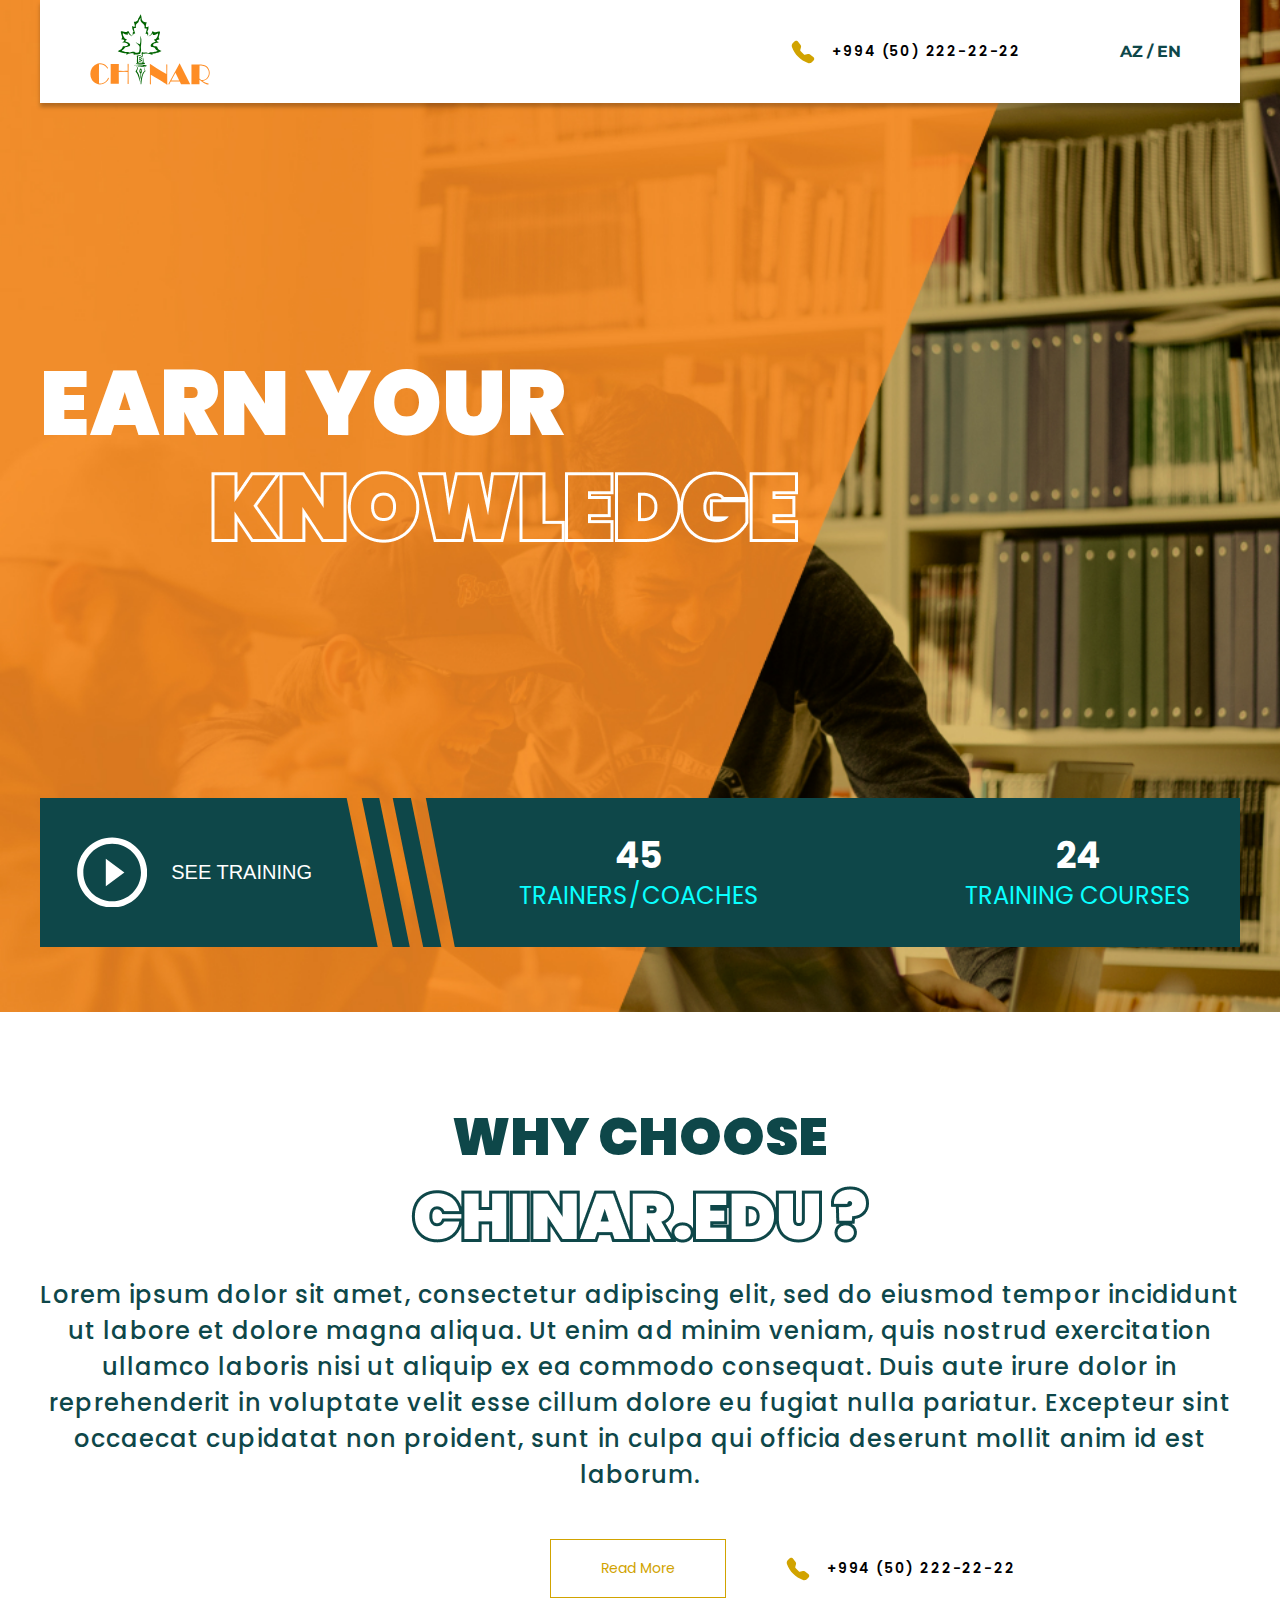
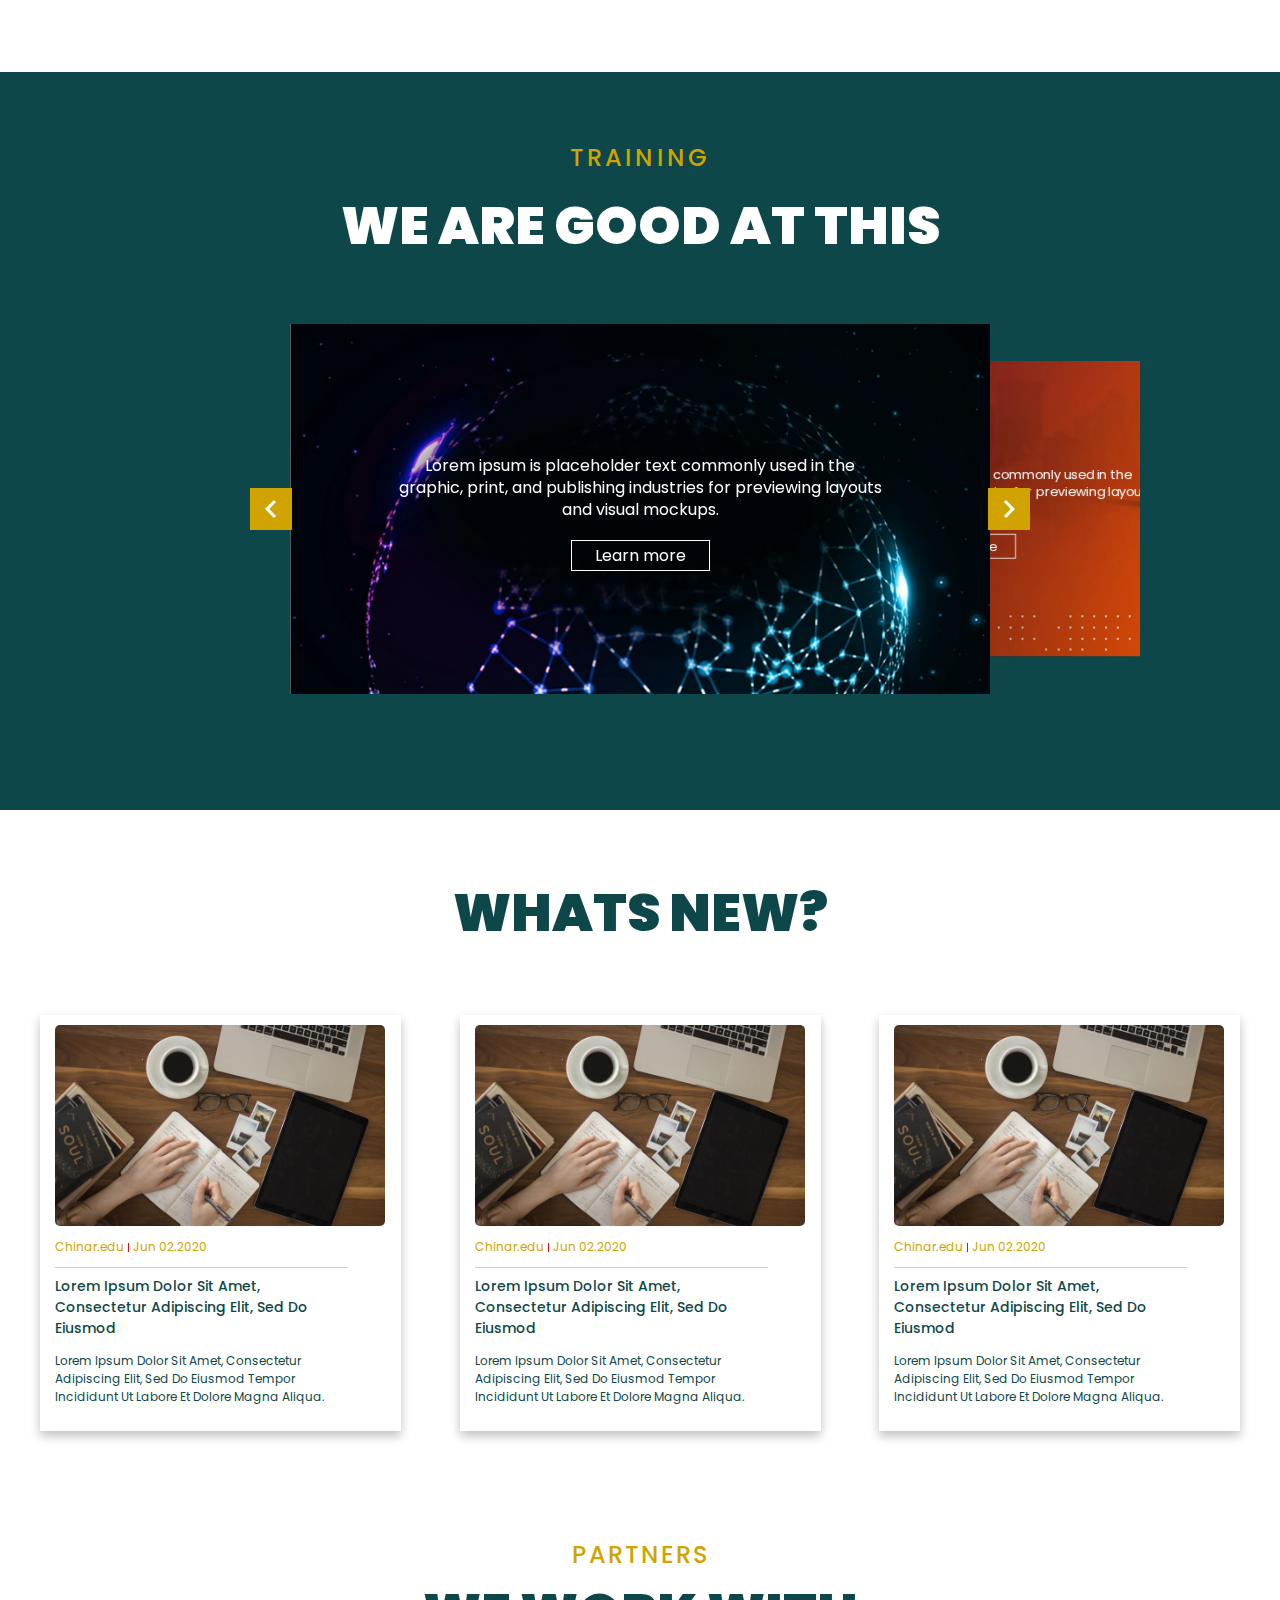
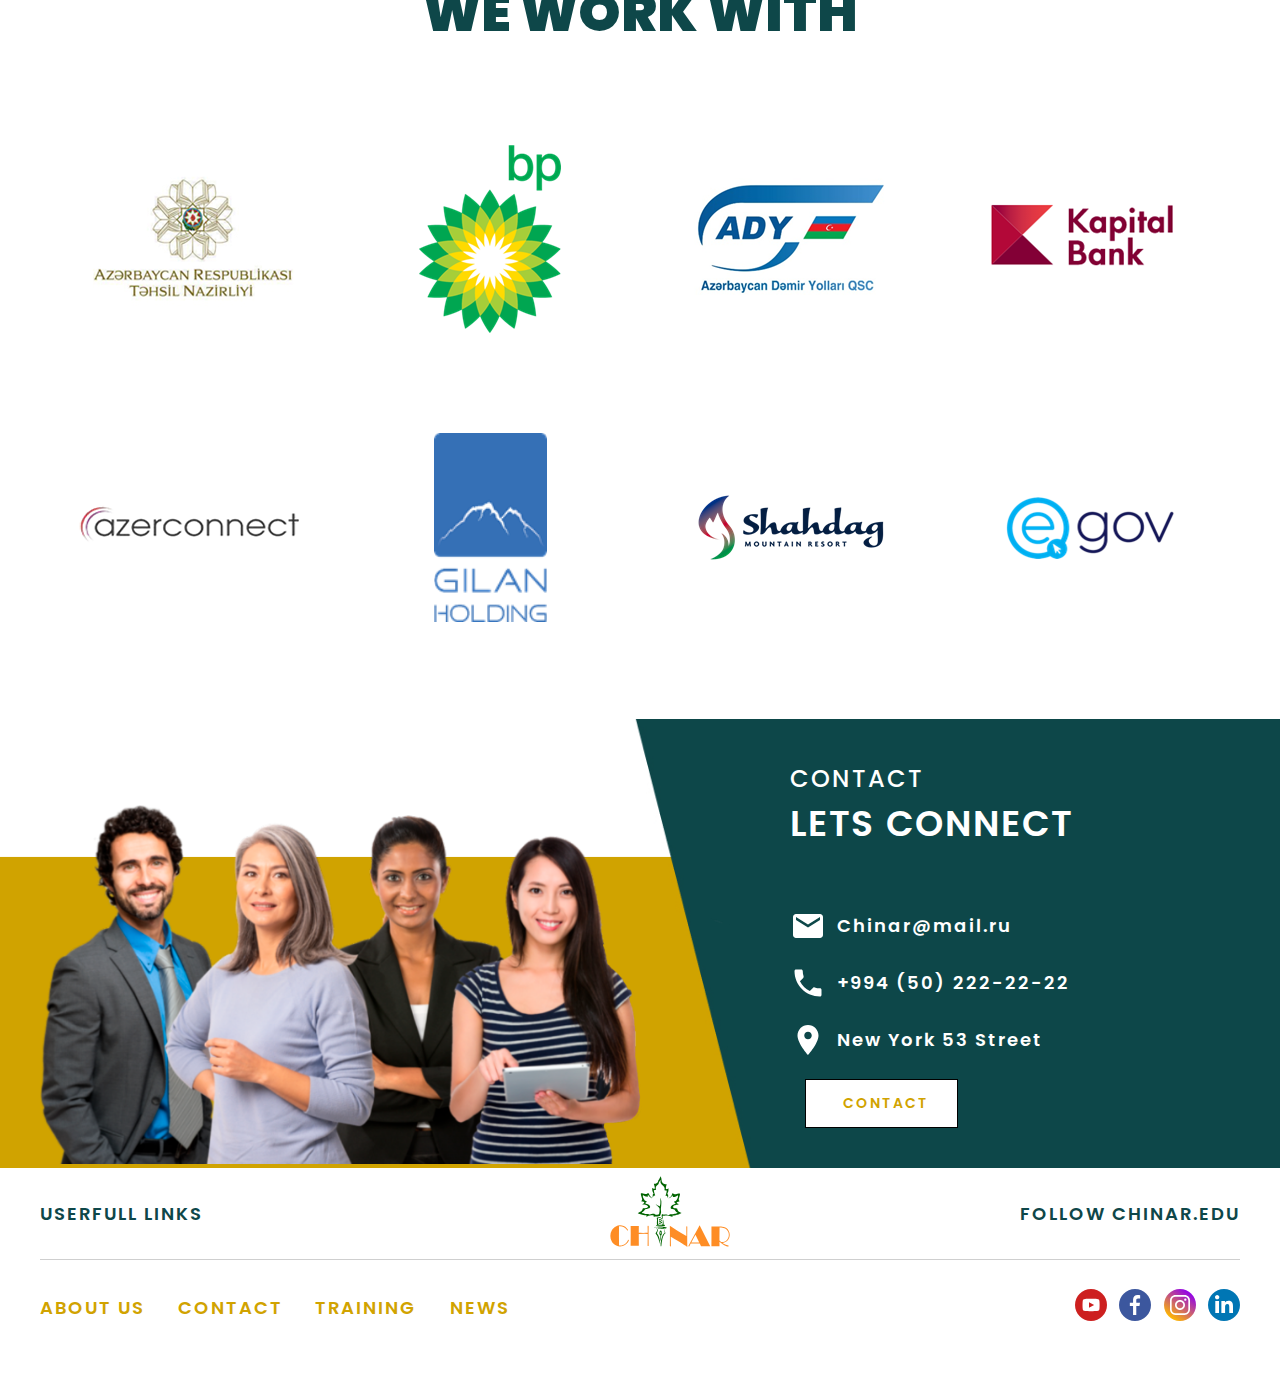
<file: index.html>
<!DOCTYPE html>
<html lang="en">

<head>
  <meta charset="UTF-8">
  <meta name="viewport" content="width=device-width, initial-scale=1.0">
  <link rel="shortcut icon" href="favicon.ico" type="image/x-icon">
  <link rel="icon" href="favicon.ico" type="image/x-icon">
  <link
    href="https://fonts.googleapis.com/css2?family=Montserrat:wght@500;700&family=Poppins:wght@400;500;600;900&display=swap"
    rel="stylesheet">
  <link rel="stylesheet" href="css/swiper-bundle.min.css">
  <link rel="stylesheet" href="css/style.css">
  <title>CHINAR EDU</title>
</head>

<body>
  <header class="navbar">
    <div class="container">
      <div class="navbar__wrapper navbar__wrapper--pd-all">

        <div class="logo">
          <a href="index.html" class="logo__img-wrap">
            <img src="img/header/logo.svg" alt="Logo: Chinar Edu" class="navbar__logo-img">
          </a>
        </div>
        <!-- /.logo -->

        <div class="navbar__contact">
            <img src="img/about/tel-icon.svg" alt="Icon: Telephone" class="navbar__icon">
            <a href="tel: +994 (50) 222-22-22" class="navbar__number">+994 (50) 222-22-22</a>
        </div>
          <!-- /.navbar__contact -->

        <div class="lang-panel navbar__lang-panel">
          <a href="#" class="lang-panel__link lang-panel__link--az">Az</a>
          <a href="#" class="lang-panel__link lang-panel__link--en">En</a>
        </div>
        <!-- /.lang-panel -->

        <button class="menu-button navbar__menu-button">
          <span class="menu-button__line"></span>
          <span class="menu-button__line"></span>
          <span class="menu-button__line"></span>
        </button>
        <!-- /.menu-button navbar__menu-button -->

        <div class="mobile-menu navbar__mobile-menu">
          <button class="mobile-menu__close">
            <img src="img/header/close-icon.svg" alt="Icon: Close" class="mobile-menu__icon">
          </button>
          <div class="mobile-lang navbar__mobile-lang">
            <a href="#" class="mobile-lang__link mobile-lang__link--az">Az</a>
            <a href="#" class="mobile-lang__link mobile-lang__link--en">En</a>
          </div>
          <!-- /.mobile-lang -->

          <div class="mobile-menu__wrap">
            <ul class="mobile-menu__list">
              <li class="mobile-menu__item">
                <a href="aboutpage.html" class="mobile-menu__link">About Us</a>
              </li>
              <li class="mobile-menu__item">
                <a href="#" class="mobile-menu__link">Contact</a>
              </li>
              <li class="mobile-menu__item">
                <a href="#" class="mobile-menu__link">Training</a>
              </li>
              <li class="mobile-menu__item">
                <a href="#" class="mobile-menu__link">News</a>
              </li>
            </ul>
          </div>
          <!-- /.mobile-menu__wrap -->
        </div>
        <!-- /.modile-menu navbar__mobile-menu -->

      </div>
      <!-- /.navbar__wrapper -->
    </div>
    <!-- /.container -->

  </header>
  <!-- /.navbar -->

  <main class="main">
    <div class="container">
      <div class="main__wrapper">
        <div class="main__head main__head--mb-2">
          <h1 class="main__title">Earn your</h1>
          <div class="main__text-wrap">
            <img src="img/main/main-text.png" alt="Text: Knowledge" class="main__text-img">
          </div>
        </div>
        <!-- /.main__head -->
      </div>
      <!-- /.main__wrapper -->
    </div>
    <!-- /.container -->


    <div class="video main__video">
      <div class="video__button-wrapper">
        <a href="#" class="video__button">
          <img src="img/main/play-icon.svg" alt="" class="video__button-icon">
        </a>
        <span class="video__text">See Training</span>
      </div>

      <div class="trainers video__trainers">
        <span class="trainers__quantity">45</span>
        <div class="trainers__wrap">
          <span class="trainers__trainer">Trainers</span>
          <span class="trainers__coach">Coaches</span>
        </div>
      </div>

      <div class="courses video__courses">
        <span class="courses__quantity">24</span>
        <span class="courses__course">Training Courses</span>
      </div>

      <div class="video__wrap">
        <a href="#" class="video__close-button">
          <img src="img/main/close-icon.svg" alt="Icon: Close" class="video__close-icon">
        </a>
        <iframe width="100%" height="100%" src="https://www.youtube.com/embed/nAAkkexZ9xA" frameborder="0"
          allow="accelerometer; autoplay; encrypted-media; gyroscope; picture-in-picture" allowfullscreen></iframe>
      </div>
    </div>
    <!-- /.video main__video -->
  </main>
  <!-- /.main -->

  <section class="about">
    <div class="container">
      <div class="about__wrapper">
        <h2 class="about__title">WHY CHOOSE</h2>
        <div class="about__img-wrap">
          <img src="img/about/about-text.png" alt="Text: CHINAR-EDU" class="about__img">
        </div>
        <p class="about__text">
          Lorem ipsum dolor sit amet, consectetur adipiscing elit, sed do eiusmod tempor incididunt ut labore et dolore
          magna
          aliqua. Ut enim ad minim veniam, quis nostrud exercitation ullamco laboris nisi ut aliquip ex ea commodo
          consequat. Duis
          aute irure dolor in reprehenderit in voluptate velit esse cillum dolore eu fugiat nulla pariatur. Excepteur
          sint
          occaecat cupidatat non proident, sunt in culpa qui officia deserunt mollit anim id est laborum.
        </p>

        <div class="about__bottom">
          <a href="#" class="about__button">Read More</a>
          <div class="about__contact">
            <img src="img/about/tel-icon.svg" alt="Icon: Telephone" class="about__icon">
            <a href="tel: +994 (50) 222-22-22" class="about__number">+994 (50) 222-22-22</a>
          </div>
          <!-- /.about__contact -->
        </div>
      </div>
      <!-- /.about__wrapper -->
    </div>
    <!-- /.conatiner -->
  </section>
  <!-- /.about -->

  <section class="training">
    <div class="training-slider">

      <span class="training__uptitle">Training</span>
      <h2 class="training__title">We Are Good At This</h2>

      <div class="swiper-container training-slider__container">

        <div class="swiper-wrapper">
          <!-- Slides -->
          <div class="swiper-slide">

            <div class="training-slider__item">
              <img src="img/training/image-1.jpg" alt="Image: Training" class="training-slider__image">
              <div class="training-slider__item-wrap">
                <p class="training-slider__text">
                  Lorem ipsum is placeholder text commonly used in the graphic, print, and publishing industries for
                  previewing layouts
                  and visual mockups.
                </p>
                <a href="ticketspage.html" class="training-slider__item-button">Learn more</a>
              </div>
            </div>
            <!-- /.training-slider__item -->

          </div>
          <!-- /.swiper-slide -->

          <div class="swiper-slide">

            <div class="training-slider__item">
              <img src="img/training/image-2.jpg" alt="Image: Training" class="training-slider__image">
              <div class="training-slider__item-wrap">
                <p class="training-slider__text">
                  Lorem ipsum is placeholder text commonly used in the graphic, print, and publishing industries for
                  previewing layouts
                  and visual mockups.
                </p>
                <a href="ticketspage.html" class="training-slider__item-button">Learn more</a>
              </div>
            </div>
            <!-- /.training-slider__item -->

          </div>
          <!-- /.swiper-slide -->

          <div class="swiper-slide">

            <div class="training-slider__item">
              <img src="img/training/image-3.jpg" alt="Image: Training" class="training-slider__image">
              <div class="training-slider__item-wrap">
                <p class="training-slider__text">
                  Lorem ipsum is placeholder text commonly used in the graphic, print, and publishing industries for
                  previewing layouts
                  and visual mockups.
                </p>
                <a href="ticketspage.html" class="training-slider__item-button">Learn more</a>
              </div>
            </div>
            <!-- /.training-slider__item -->

          </div>
          <!-- /.swiper-slide -->

        </div>
        <!-- /.swiper-wrapper training__slider-wrapper -->

        <!-- If we need pagination -->
        <div class="swiper-pagination"></div>

        <!-- If we need navigation buttons -->
        <button class="training-slider__button training-slider__button--prev"></button>
        <button class="training-slider__button training-slider__button--next"></button>

      </div>
      <!-- /.swiper-container training-slider__container -->

    </div>
    <!-- /.training-slider -->
  </section>
  <!-- /.training -->

  <section class="update">
    <div class="update__wrapper">
      <h2 class="update__title">Whats New?</h2>
      <div class="cards update__cards">

        <div class="cards__item">
          <div class="cards__image-wrap">
            <img src="img/update/image-1.png" alt="Image: Update Image" class="cards__image">
          </div>
          <div class="cards__offer">
            <span class="cards__name">Chinar.edu</span>
            <span class="cards__line"></span>
            <span class="cards__date">Jun 02.2020</span>
          </div>

          <div class="cards__text-wrap">
            <h3 class="cards__title">
              Lorem ipsum dolor sit amet, consectetur adipiscing elit, sed do eiusmod
            </h3>
            <p class="cards__text">
              Lorem ipsum dolor sit amet, consectetur adipiscing elit, sed do eiusmod tempor incididunt ut labore et
              dolore magna
              aliqua.
            </p>
          </div>
        </div>
        <!-- /.cards__item -->


        <div class="cards__item">
          <div class="cards__image-wrap">
            <img src="img/update/image-1.png" alt="Image: Update Image" class="cards__image">
          </div>
          <div class="cards__offer">
            <span class="cards__name">Chinar.edu</span>
            <span class="cards__line"></span>
            <span class="cards__date">Jun 02.2020</span>
          </div>

          <div class="cards__text-wrap">
            <h3 class="cards__title">
              Lorem ipsum dolor sit amet, consectetur adipiscing elit, sed do eiusmod
            </h3>
            <p class="cards__text">
              Lorem ipsum dolor sit amet, consectetur adipiscing elit, sed do eiusmod tempor incididunt ut labore et
              dolore magna
              aliqua.
            </p>
          </div>
        </div>
        <!-- /.cards__item -->

        <div class="cards__item">
          <div class="cards__image-wrap">
            <img src="img/update/image-1.png" alt="Image: Update Image" class="cards__image">
          </div>
          <div class="cards__offer">
            <span class="cards__name">Chinar.edu</span>
            <span class="cards__line"></span>
            <span class="cards__date">Jun 02.2020</span>
          </div>

          <div class="cards__text-wrap">
            <h3 class="cards__title">
              Lorem ipsum dolor sit amet, consectetur adipiscing elit, sed do eiusmod
            </h3>
            <p class="cards__text">
              Lorem ipsum dolor sit amet, consectetur adipiscing elit, sed do eiusmod tempor incididunt ut labore et
              dolore magna
              aliqua.
            </p>
          </div>
        </div>
        <!-- /.cards__item -->

      </div>
      <!-- /.cards update__cards -->
    </div>
    <!-- /.update__wrapper -->
  </section>
  <!-- /.update -->

  <section class="partners">
    <div class="partners__wrapper">
      <span class="partners__uptitle">Partners</span>
      <h2 class="partners__title">We Work With</h2>

      <div class="partners-items">
        <div class="partners-items__wrap">
          <img src="img/partners/partner-1.svg" alt="" class="partners-items__image">
        </div>

        <div class="partners-items__wrap">
          <img src="img/partners/partner-2.svg" alt="" class="partners-items__image">
        </div>

        <div class="partners-items__wrap">
          <img src="img/partners/partner-3.svg" alt="" class="partners-items__image">
        </div>

        <div class="partners-items__wrap">
          <img src="img/partners/partner-4.svg" alt="" class="partners-items__image">
        </div>

        <div class="partners-items__wrap">
          <img src="img/partners/partner-5.svg" alt="" class="partners-items__image">
        </div>

        <div class="partners-items__wrap">
          <img src="img/partners/partner-6.svg" alt="" class="partners-items__image">
        </div>

        <div class="partners-items__wrap">
          <img src="img/partners/partner-7.svg" alt="" class="partners-items__image">
        </div>

        <div class="partners-items__wrap">
          <img src="img/partners/partner-8.svg" alt="" class="partners-items__image">
        </div>

      </div>
      <!-- /.partners-item -->
    </div>
    <!-- /.partners__wrapper -->
  </section>
  <!-- /.partners -->

  <section class="contacts">
    <div class="contacts__wrapper">
      <div class="contacts__image-wrap">
        <img src="img/contacts/bg-image.png" alt="Image: Workers" class="contacts__image">
      </div>

      <div class="contacts__head contacts__head--pb-4">
        <div class="contacts__head-top">
          <span class="contacts__uptitle">Contact</span>
          <h2 class="contacts__title">Lets Connect</h2>
        </div>

        <div class="contacts__info">

          <div class="contacts__item">
            <div class="contacts__icon-wrap">
              <img src="img/contacts/email-icon.svg" alt="Icon: Email" class="contacts__icon">
            </div>
            <a href="mailto: chinar@mail.ru" class="contacts__email">Chinar@mail.ru</a>
          </div>
          <!-- /.contacts__item -->

          <div class="contacts__item">
            <div class="contacts__icon-wrap">
              <img src="img/contacts/phone-icon.svg" alt="Icon: Phone" class="contacts__icon">
            </div>
            <a href="tel: +994 (50) 222-22-22" class="contacts__phone">+994 (50) 222-22-22</a>
          </div>
          <!-- /.contacts__item -->

          <div class="contacts__item">
            <div class="contacts__icon-wrap">
              <img src="img/contacts/location-icon.svg" alt="Icon: Location" class="contacts__icon">
            </div>
            <span class="contacts__location">New York 53 Street</span>
          </div>
          <!-- /.contacts__item -->
          <a href="#" class="contacts__button">Contact</a>
        </div>
        <!-- /.contacts__info -->

      </div>
      <!-- /.contacts__head -->
    </div>
    <!-- /.contacts__wrapper -->
  </section>
  <!-- /.contacts -->

  <footer class="footer">
    <div class="footer__wrapper">
      <div class="footer__head">
        <a href="#" class="footer__userfull">Userfull Links</a>

        <div class="footer-logo">
          <a href="index.html" class="footer-logo__img-wrap">
            <img src="img/header/logo.svg" alt="Logo: Chinar Edu" class="footer-logo__img">
          </a>
        </div>
        <!-- /.footer__logo -->
        <a href="#" class="footer__follow">Follow chinar.edu</a>
      </div>
      <!-- /.footer__head -->

      <div class="footer__bottom">

        <div class="footer-menu footer__menu">
          <ul class="footer-menu__list">
            <li class="footer-menu__item">
              <a href="aboutpage.html" class="footer-menu__link">About Us</a>
            </li>
            <li class="footer-menu__item">
              <a href="#" class="footer-menu__link">Contact</a>
            </li>
            <li class="footer-menu__item">
              <a href="#" class="footer-menu__link">Training</a>
            </li>
            <li class="footer-menu__item">
              <a href="#" class="footer-menu__link">News</a>
            </li>
          </ul>
        </div>
        <!-- /.footer-menu -->

        <div class="footer-social footer__social">
          <a href="#" class="footer-social__link">
            <img src="img/header/yt-icon.svg" alt="Icon: Youtube" class="footer-social__icon">
          </a>
          <a href="#" class="footer-social__link">
            <img src="img/header/fb-icon.svg" alt="Icon: Facebook" class="footer-social__icon">
          </a>
          <a href="#" class="footer-social__link">
            <img src="img/header/ins-icon.svg" alt="Icon: Instagram" class="footer-social__icon">
          </a>
          <a href="#" class="footer-social__link">
            <img src="img/header/in-icon.svg" alt="Icon: Linkedin" class="footer-social__icon">
          </a>
        </div>
      </div>
      <!-- /.footer-social footer__social -->
    </div>
    <!-- /.footer__bottom -->
    </div>
    <!-- /.footer__wrapper -->
  </footer>
  <!-- /.footer -->

  <script src="js/jquery-3.5.1.min.js"></script>
  <script src="js/swiper-bundle.min.js"></script>
  <script src="js/script.js"></script>
</body>

</html>
</file>
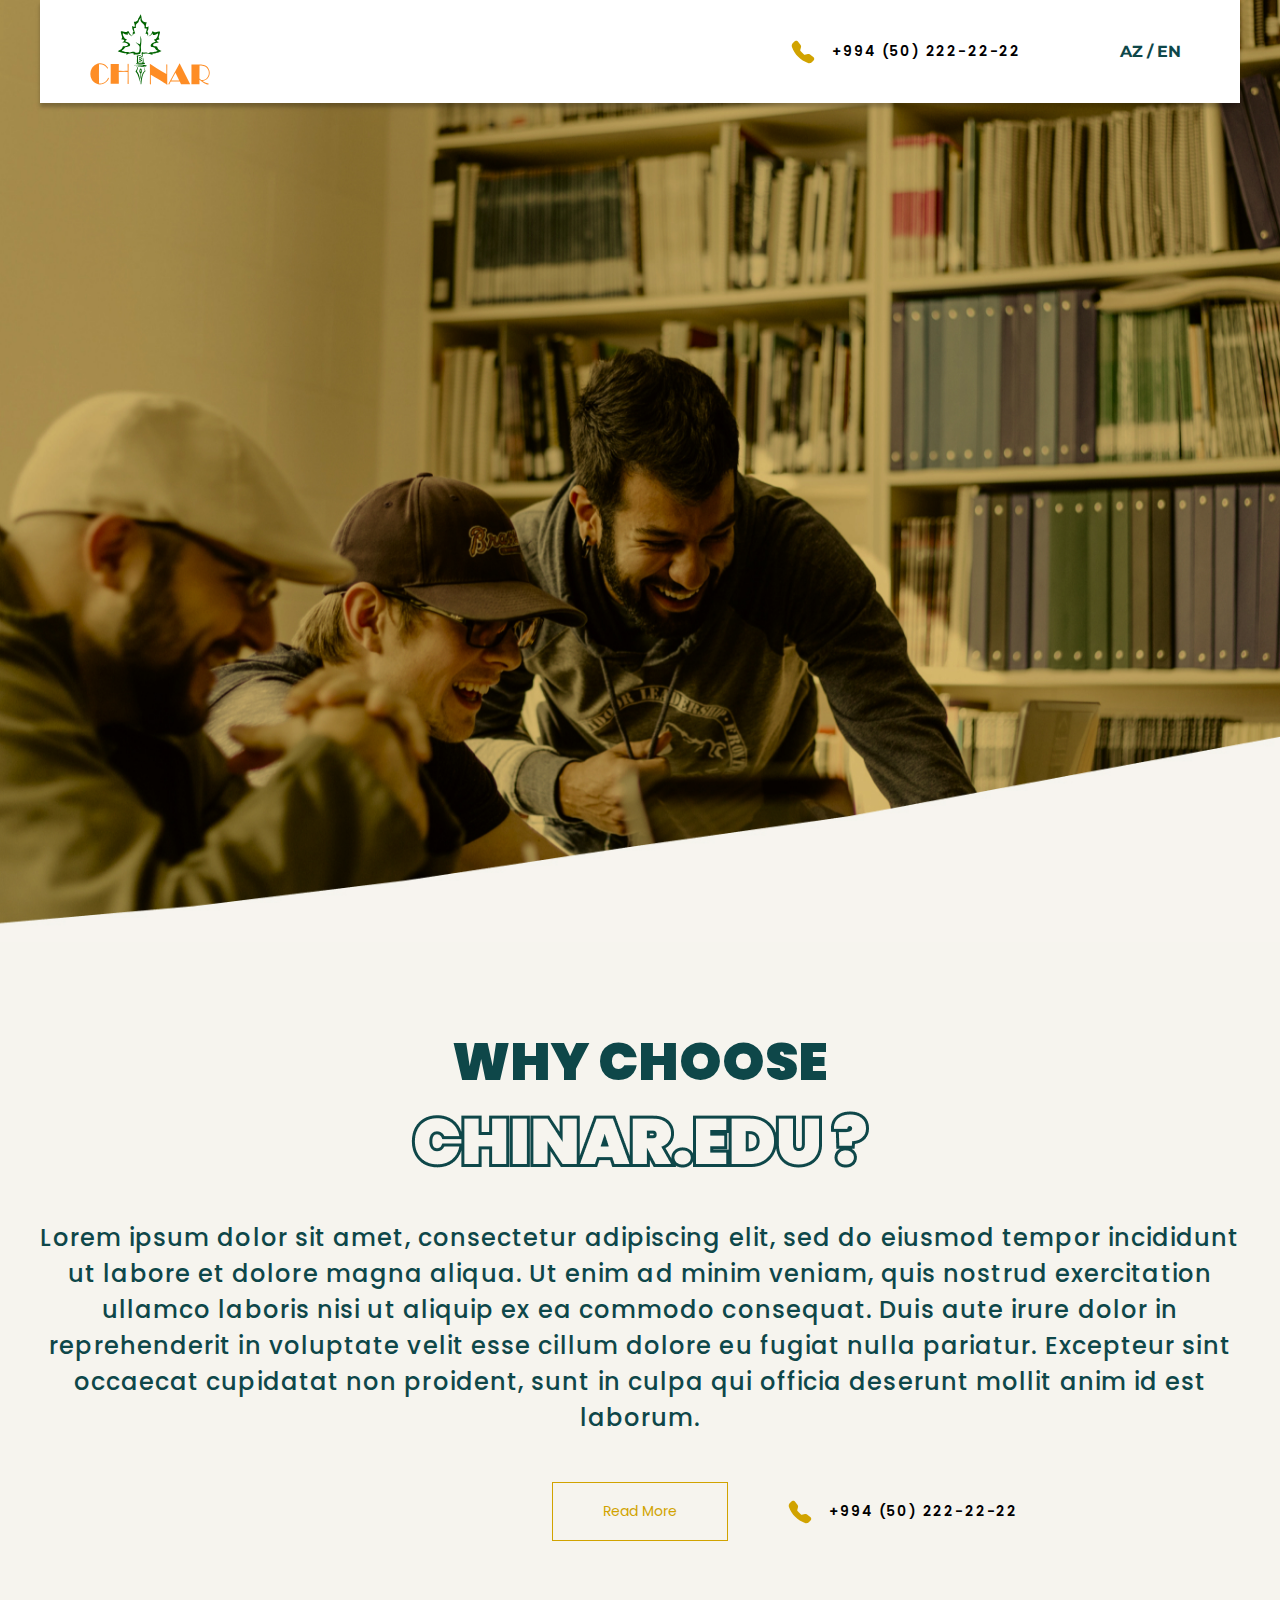
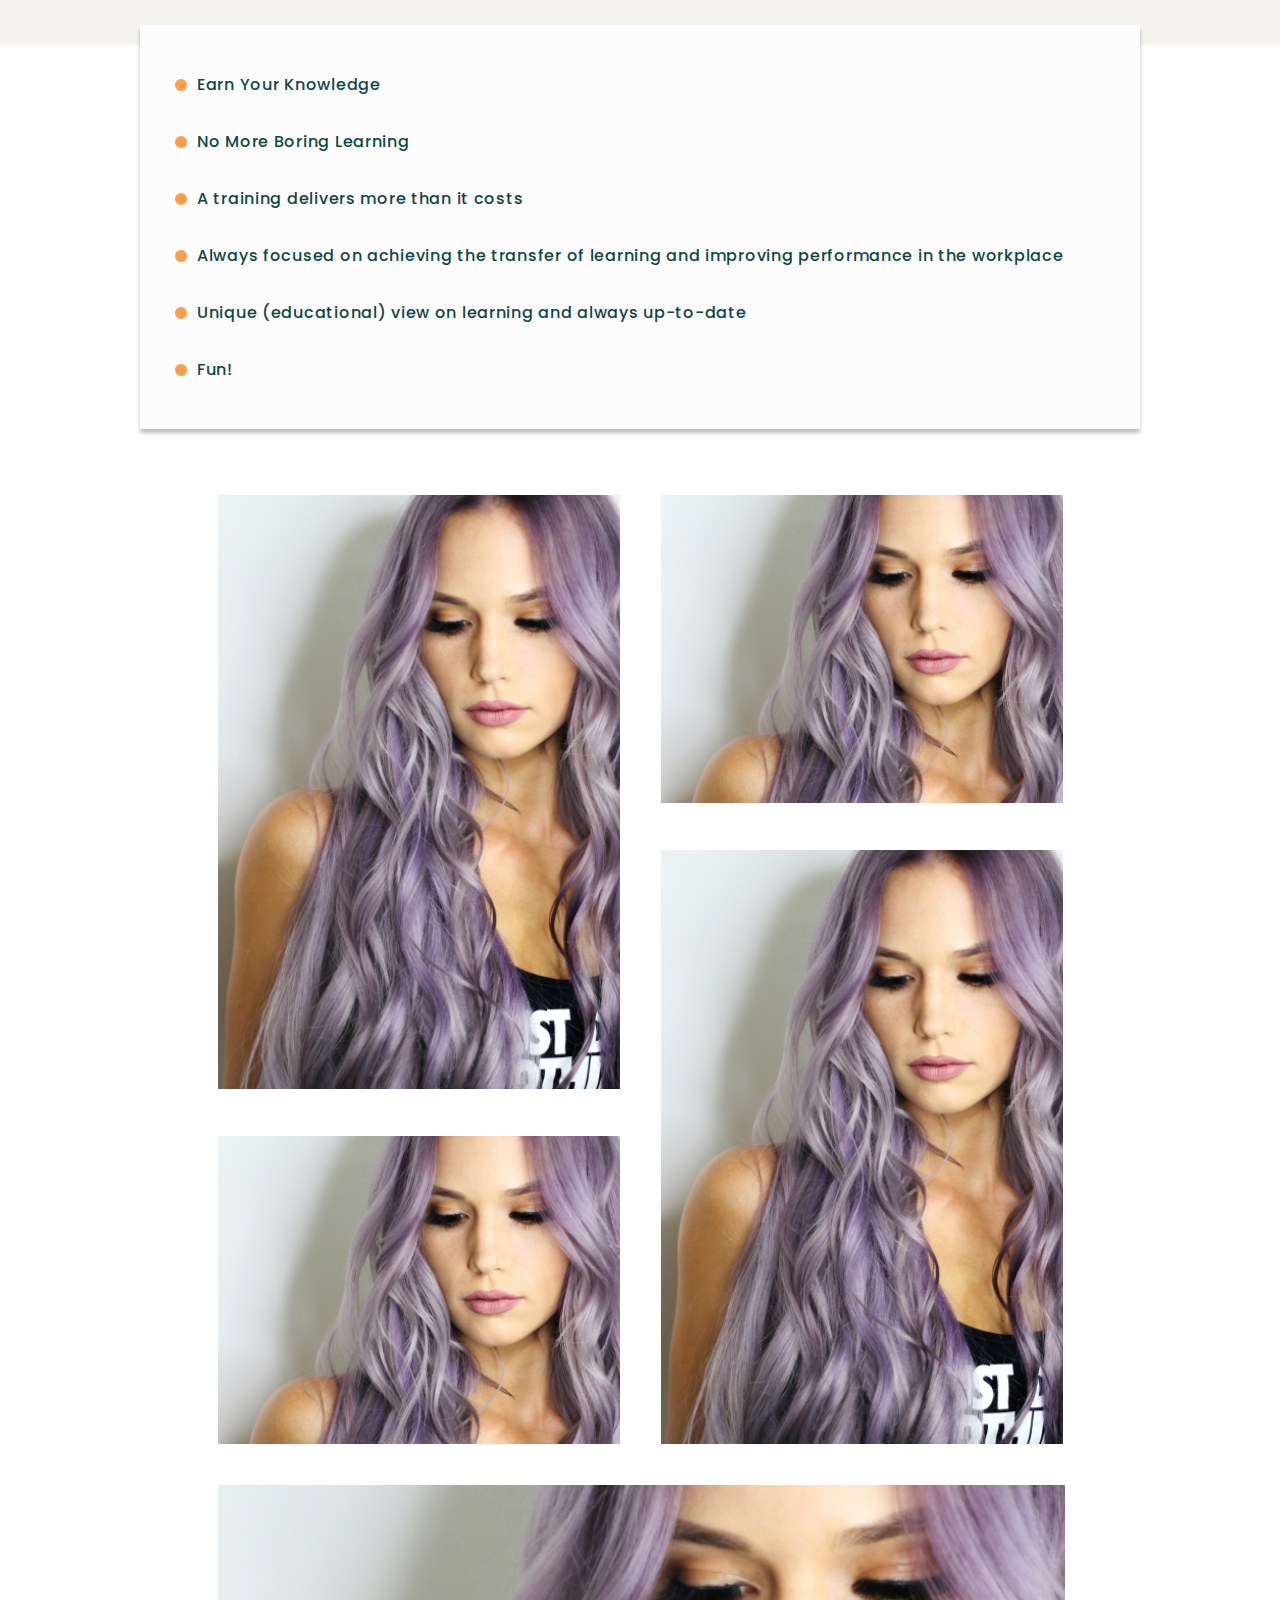
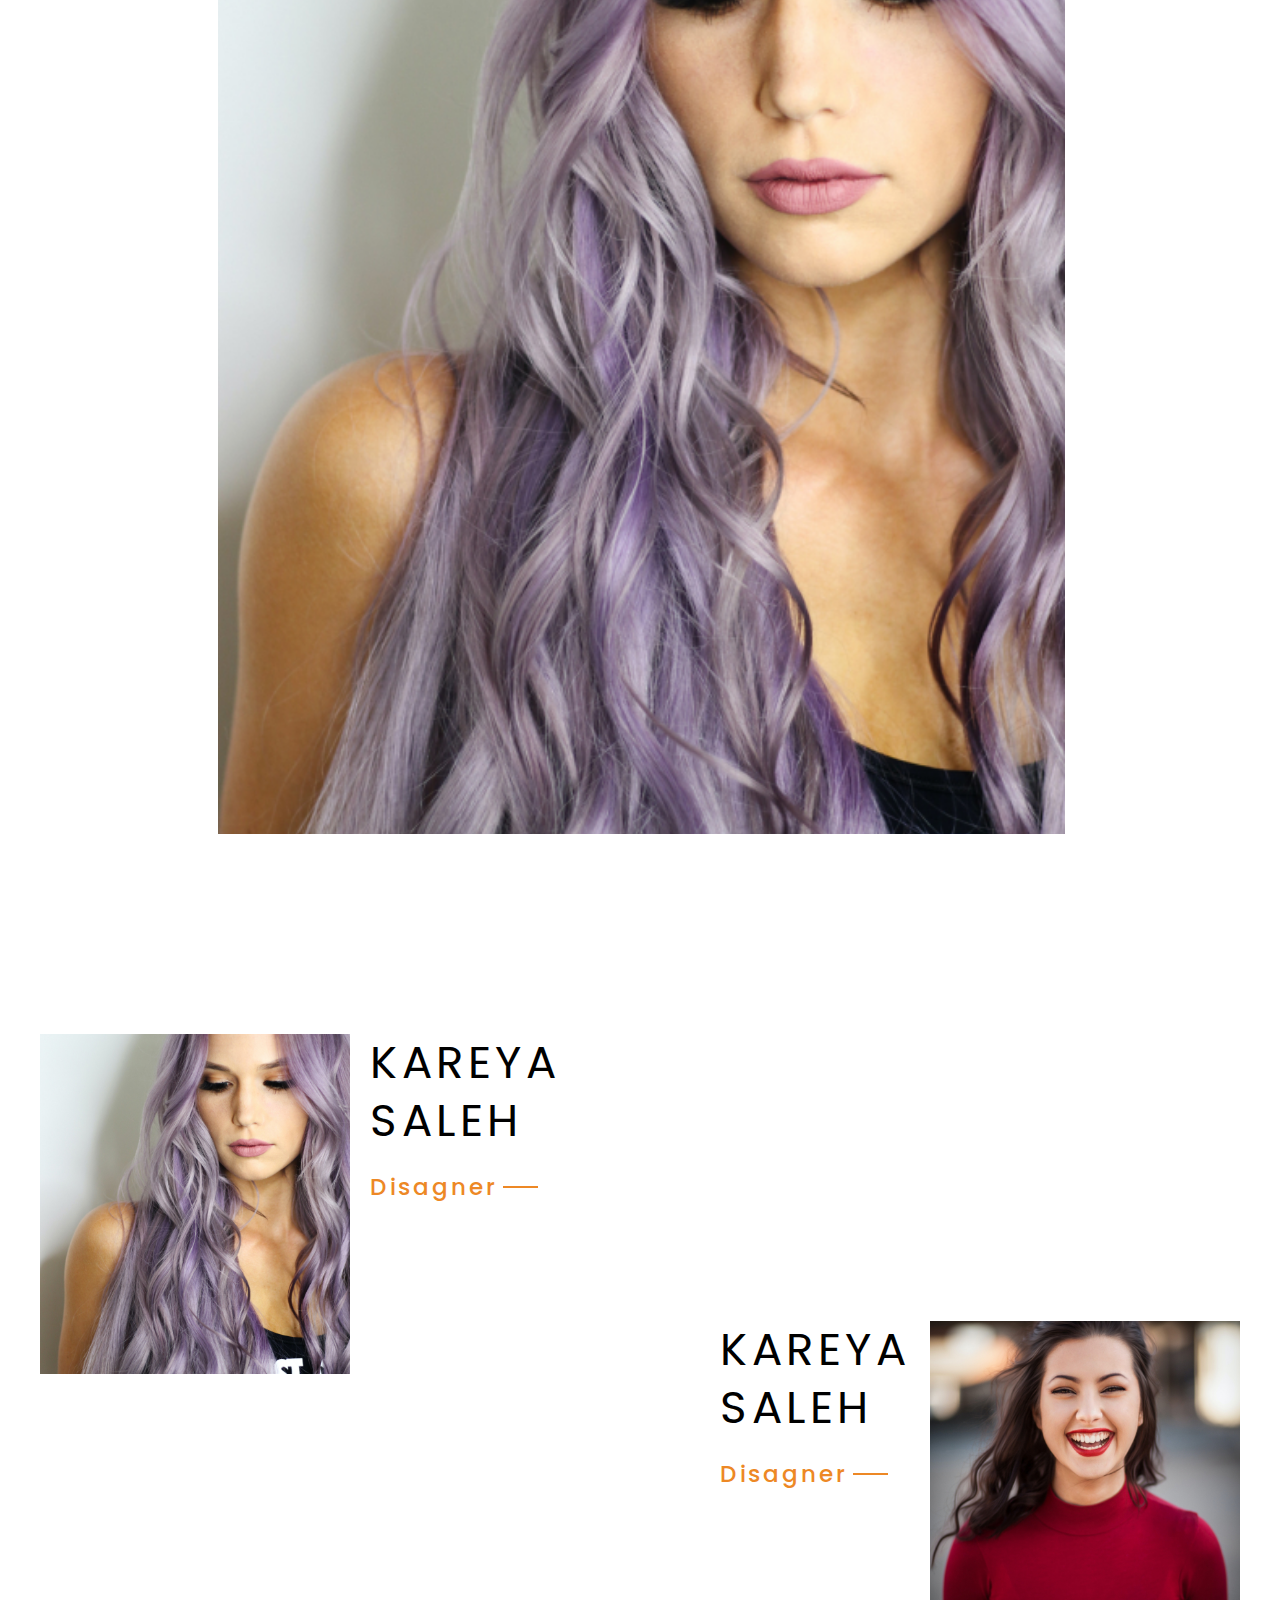
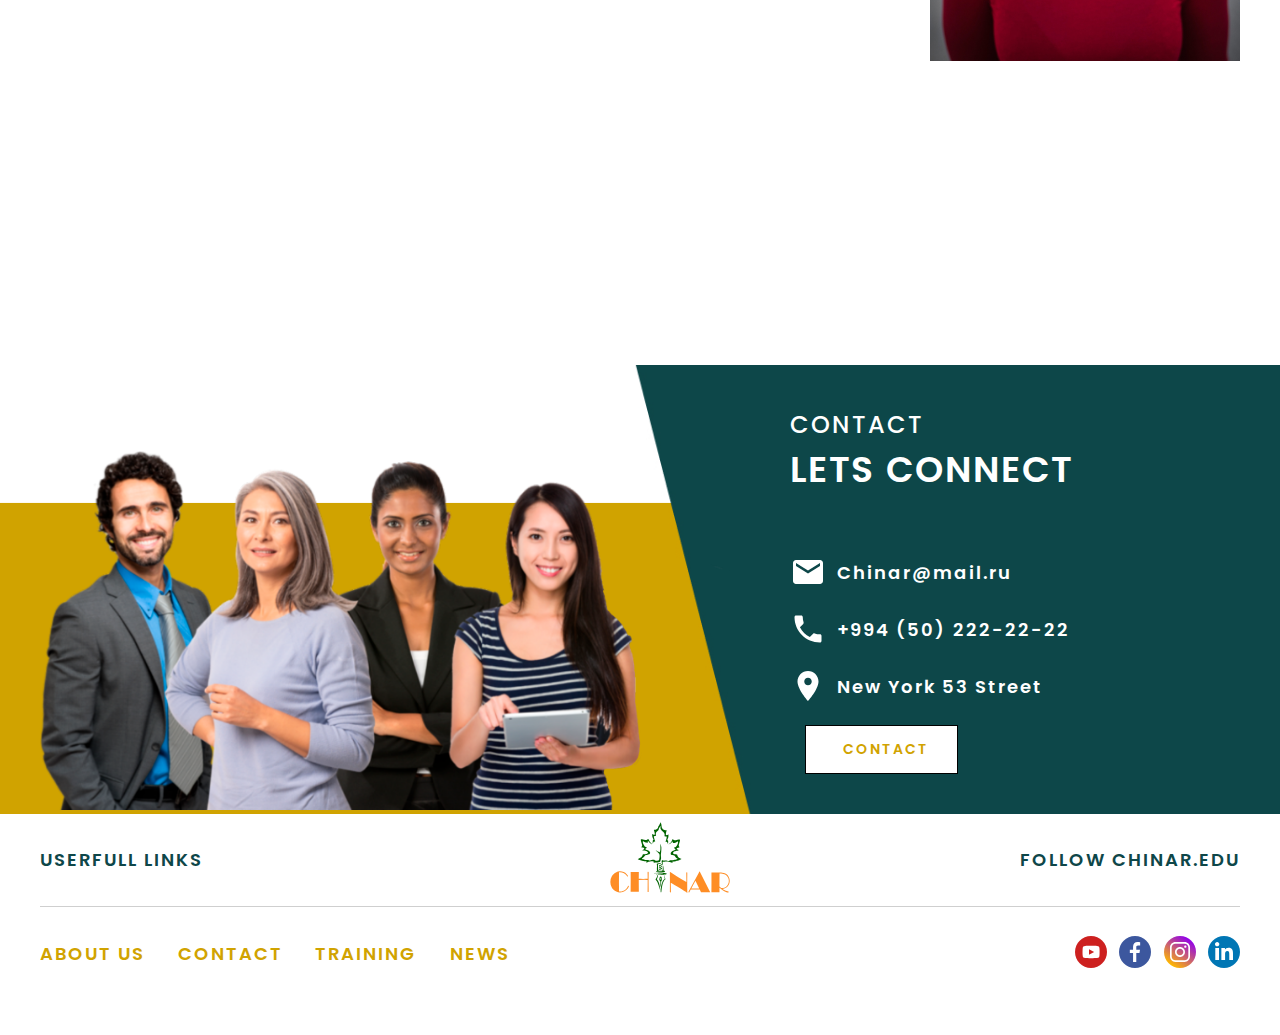
<file: aboutpage.html>
<!DOCTYPE html>
<html lang="en">

<head>
  <meta charset="UTF-8">
  <meta name="viewport" content="width=device-width, initial-scale=1.0">
  <link rel="shortcut icon" href="favicon.ico" type="image/x-icon">
  <link rel="icon" href="favicon.ico" type="image/x-icon">
  <link
    href="https://fonts.googleapis.com/css2?family=Montserrat:wght@500;700&family=Poppins:wght@400;500;600;900&display=swap"
    rel="stylesheet">
  <link rel="stylesheet" href="css/swiper-bundle.min.css">
  <link rel="stylesheet" href="css/style.css">
  <title>CHINAR EDU</title>
</head>

<body>
  <header class="navbar navbar-aboutpage">
    <div class="container">
      <div class="navbar__wrapper navbar__wrapper--pd-all">
      
        <div class="logo">
          <a href="index.html" class="logo__img-wrap">
            <img src="img/header/logo.svg" alt="Logo: Chinar Edu" class="navbar__logo-img">
          </a>
        </div>
        <!-- /.logo -->

        <div class="navbar__contact navbar-aboutpage__contact">
            <img src="img/about/tel-icon.svg" alt="Icon: Telephone" class="navbar__icon navbar-aboutpage__icon">
            <a href="tel: +994 (50) 222-22-22" class="navbar__number navbar-aboutpage__number">+994 (50) 222-22-22</a>
        </div>
          <!-- /.navbar__contact navbar-aboutpage__contact-->

        <div class="lang-panel navbar__lang-panel">
          <a href="#" class="lang-panel__link lang-panel__link--az">Az</a>
          <a href="#" class="lang-panel__link lang-panel__link--en">En</a>
        </div>
        <!-- /.lang-panel -->

        <button class="menu-button navbar__menu-button">
          <span class="menu-button__line"></span>
          <span class="menu-button__line"></span>
          <span class="menu-button__line"></span>
        </button>
        <!-- /.menu-button navbar__menu-button -->

        <div class="mobile-menu navbar__mobile-menu">
          <button class="mobile-menu__close">
            <img src="img/header/close-icon.svg" alt="Icon: Close" class="mobile-menu__icon">
          </button>
          <div class="mobile-lang navbar__mobile-lang">
            <a href="#" class="mobile-lang__link mobile-lang__link--az">Az</a>
            <a href="#" class="mobile-lang__link mobile-lang__link--en">En</a>
          </div>
          <!-- /.mobile-lang -->

          <div class="mobile-menu__wrap">
            <ul class="mobile-menu__list">
              <li class="mobile-menu__item">
                <a href="aboutpage.html" class="mobile-menu__link">About Us</a>
              </li>
              <li class="mobile-menu__item">
                <a href="#" class="mobile-menu__link">Contact</a>
              </li>
              <li class="mobile-menu__item">
                <a href="#" class="mobile-menu__link">Training</a>
              </li>
              <li class="mobile-menu__item">
                <a href="#" class="mobile-menu__link">News</a>
              </li>
            </ul>
          </div>
          <!-- /.mobile-menu__wrap -->
        </div>
        <!-- /.modile-menu navbar__mobile-menu -->

      </div>
      <!-- /.navbar__wrapper -->
    </div>
    <!-- /.container -->

  </header>
  <!-- /.navbar -->

  <main class="main main-aboutpage">
    <div class="container">
      <div class="main__wrapper main__wrapper--hidden">
        <div class="main__head main__head--mb-2 main-aboutpage__head main-aboutpage__head--mb-7">
          <h1 class="main__title">Earn your</h1>
          <div class="main__text-wrap">
            <img src="img/main/main-text.png" alt="Text: Knowledge" class="main__text-img">
          </div>
        </div>
        <!-- /.main__head -->
      </div>
      <!-- /.main__wrapper -->
    </div>
    <!-- /.container -->


    <div class="video main__video">
      <div class="video__button-wrapper">
        <a href="#" class="video__button">
          <img src="img/main/play-icon.svg" alt="" class="video__button-icon">
        </a>
        <span class="video__text">See Training</span>
      </div>

      <div class="video__wrap">
        <a href="#" class="video__close-button">
          <img src="img/main/close-icon.svg" alt="Icon: Close" class="video__close-icon">
        </a>
        <iframe width="100%" height="100%" src="https://www.youtube.com/embed/nAAkkexZ9xA" frameborder="0"
          allow="accelerometer; autoplay; encrypted-media; gyroscope; picture-in-picture" allowfullscreen></iframe>
      </div>
    </div>
    <!-- /.video main__video -->
  </main>
  <!-- /.main -->

  <section class="about about-aboutpage">
    <div class="container">
      <h2 class="about__title">WHY CHOOSE</h2>
      <div class="about__img-wrap about-aboutpage__img-wrap">
        <img src="img/about/about-text.png" alt="Text: CHINAR-EDU" class="about__img">
      </div>
      <div class="about__wrapper about-aboutpage__wrapper">

        <div class="about-aboutpage__text-wrapper">
          <p class="about__text about-aboutpage__text">
            Lorem ipsum dolor sit amet, consectetur adipiscing elit, sed do eiusmod tempor incididunt ut labore et
            dolore
            magna
            aliqua. Ut enim ad minim veniam, quis nostrud exercitation ullamco laboris nisi ut aliquip ex ea commodo
            consequat. Duis
            aute irure dolor in reprehenderit in voluptate velit esse cillum dolore eu fugiat nulla pariatur. Excepteur
            sint
            occaecat cupidatat non proident, sunt in culpa qui officia deserunt mollit anim id est laborum.
          </p>

          <div class="about__bottom about-aboutpage__bottom">
            <a href="#" class="about__button about-aboutpage__button">Read More</a>
            <div class="about__contact">
              <img src="img/about/tel-icon.svg" alt="Icon: Telephone" class="about__icon about-aboutpage__icon">
              <a href="tel: +994 (50) 222-22-22" class="about__number about-aboutpage__number">+994 (50) 222-22-22</a>
            </div>
            <!-- /.about__contact -->
          </div>
          <!-- /.about__bottom about-aboutpage__bottom -->
        </div>
        <!-- /.about-page__text-wrapper -->

        <div class="about-aboutpage__triangle-wrap">
          <img src="img-aboutpage/aboutpage-about/triangle-image.svg" alt="Image: Triangle"
            class="about-aboutpage__triangle">
        </div>
        <!-- /.about-aboutpage__triangle-wrap -->

      </div>
      <!-- /.about__wrapper about-aboutpage__wrapper -->
    </div>
    <!-- /.conatiner -->
  </section>
  <!-- /.about -->

  <section class="education">
    <div class="container">
      <div class="education__wrapper">

        <div class="info education__info">

          <ul class="info__list">
            <li class="info__item">
              Earn Your Knowledge
            </li>
            <li class="info__item">
              No More Boring Learning
            </li>
            <li class="info__item info__item--third_mb-3">
              A training delivers more than it costs
            </li>
          </ul>
          <!-- /.info__list -->

          <ul class="info__list">
            <li class="info__item">
              Always focused on achieving the transfer of learning and improving performance in the workplace
            </li>
            <li class="info__item">
              Unique (educational) view on learning and always up-to-date
            </li>
            <li class="info__item info__item--six_mb-3">
              Fun!
            </li>
          </ul>
          <!-- /.info__list -->
        </div>
        <!-- /.info education__info -->

        <div class="items education__items">

          <div class="items__first">
            <div class="items__first-wrap">
              <img src="img-aboutpage/education/image-3.jpg" alt="Image: Apprentice photo" class="items__image">
            </div>

            <div class="items__first-wrap">
              <img src="img-aboutpage/education/image-4.jpg" alt="Image: Apprentice photo" class="items__image">
            </div>
          </div>
          <!-- /.items__first -->

          <div class="items__second">
            <div class="items__second-wrap">
              <img src="img-aboutpage/education/image-5.jpg" alt="Image: Apprentice photo" class="items__image">
            </div>

            <div class="items__second-wrap">
              <img src="img-aboutpage/education/image-6.jpg" alt="Image: Apprentice photo" class="items__image">
            </div>
            
          </div>
          <!-- /.items__second -->
         
          <div class="items__third">
              <div class="items__third-wrap">
                <img src="img-aboutpage/education/image-7.jpg" alt="Image: Apprentice photo" class="items__image">
              </div>
            </div>
            <!-- /.items__third -->

        </div>
        <!-- /.images education__images -->

        <div class="persons education__persons">

          <div class="persons__item-wrap">

            <div class="persons__item persons__item--top">
              <div class="persons__image-wrap">
                <img src="img-aboutpage/education/image-1.jpg" alt="Image: Person" class="persons__image">
              </div>
              <div class="persons__info-wrap">
                <span class="persons__name">Kareya</span>
                <span class="persons__surname">Saleh</span>
                <div class="persons__professional-wrap">
                  <span class="persons__professional">Disagner</span>
                  <span class="persons__line"></span>
                </div>
              </div>

            </div>
            <!-- /.persons__item -->
          </div>
          <!-- /.persons persons__item-wrap-->


          <div class="persons__item-wrap">

            <div class="persons__item persons__item--bottom">
              <div class="persons__info-wrap">
                <span class="persons__name">Kareya</span>
                <span class="persons__surname">Saleh</span>
                <div class="persons__professional-wrap">
                  <span class="persons__professional">Disagner</span>
                  <span class="persons__line"></span>
                </div>
              </div>
              <div class="persons__image-wrap">
                <img src="img-aboutpage/education/image-2.jpg" alt="Image: Person" class="persons__image">
              </div>

            </div>
            <!-- /.persons__item -->
          </div>
          <!-- /.persons__item-wrap -->

        </div>
        <!-- /.persons education__persons -->

      </div>
      <!-- /.education__wrapper -->
    </div>
    <!-- /.container -->
  </section>
  <!-- /.education -->

  <section class="contacts">
    <div class="contacts__wrapper">
      <div class="contacts__image-wrap">
        <img src="img/contacts/bg-image.png" alt="Image: Workers" class="contacts__image">
      </div>

      <div class="contacts__head contacts__head--pb-4">
        <div class="contacts__head-top">
          <span class="contacts__uptitle">Contact</span>
          <h2 class="contacts__title">Lets Connect</h2>
        </div>

        <div class="contacts__info">

          <div class="contacts__item">
            <div class="contacts__icon-wrap">
              <img src="img/contacts/email-icon.svg" alt="Icon: Email" class="contacts__icon">
            </div>
            <a href="mailto: chinar@mail.ru" class="contacts__email">Chinar@mail.ru</a>
          </div>
          <!-- /.contacts__item -->

          <div class="contacts__item">
            <div class="contacts__icon-wrap">
              <img src="img/contacts/phone-icon.svg" alt="Icon: Phone" class="contacts__icon">
            </div>
            <a href="tel: +994 (50) 222-22-22" class="contacts__phone">+994 (50) 222-22-22</a>
          </div>
          <!-- /.contacts__item -->

          <div class="contacts__item">
            <div class="contacts__icon-wrap">
              <img src="img/contacts/location-icon.svg" alt="Icon: Location" class="contacts__icon">
            </div>
            <span class="contacts__location">New York 53 Street</span>
          </div>
          <!-- /.contacts__item -->
          <a href="#" class="contacts__button">Contact</a>
        </div>
        <!-- /.contacts__info -->

      </div>
      <!-- /.contacts__head -->
    </div>
    <!-- /.contacts__wrapper -->
  </section>
  <!-- /.contacts -->

  <footer class="footer">
    <div class="footer__wrapper">
      <div class="footer__head">
        <a href="#" class="footer__userfull">Userfull Links</a>

        <div class="footer-logo">
          <a href="index.html" class="footer-logo__img-wrap">
            <img src="img/header/logo.svg" alt="Logo: Chinar Edu" class="footer-logo__img">
          </a>
        </div>
        <!-- /.footer__logo -->
        <a href="#" class="footer__follow">Follow chinar.edu</a>
      </div>
      <!-- /.footer__head -->

      <div class="footer__bottom">

        <div class="footer-menu footer__menu">
          <ul class="footer-menu__list">
            <li class="footer-menu__item">
              <a href="aboutpage.html" class="footer-menu__link">About Us</a>
            </li>
            <li class="footer-menu__item">
              <a href="#" class="footer-menu__link">Contact</a>
            </li>
            <li class="footer-menu__item">
              <a href="#" class="footer-menu__link">Training</a>
            </li>
            <li class="footer-menu__item">
              <a href="#" class="footer-menu__link">News</a>
            </li>
          </ul>
        </div>
        <!-- /.footer-menu -->

        <div class="footer-social footer__social">
          <a href="#" class="footer-social__link">
            <img src="img/header/yt-icon.svg" alt="Icon: Youtube" class="footer-social__icon">
          </a>
          <a href="#" class="footer-social__link">
            <img src="img/header/fb-icon.svg" alt="Icon: Facebook" class="footer-social__icon">
          </a>
          <a href="#" class="footer-social__link">
            <img src="img/header/ins-icon.svg" alt="Icon: Instagram" class="footer-social__icon">
          </a>
          <a href="#" class="footer-social__link">
            <img src="img/header/in-icon.svg" alt="Icon: Linkedin" class="footer-social__icon">
          </a>
        </div>
      </div>
      <!-- /.footer-social footer__social -->
    </div>
    <!-- /.footer__bottom -->
    </div>
    <!-- /.footer__wrapper -->
  </footer>
  <!-- /.footer -->

  <script src="js/jquery-3.5.1.min.js"></script>
  <script src="js/swiper-bundle.min.js"></script>
  <script src="js/script.js"></script>
</body>

</html>
</file>
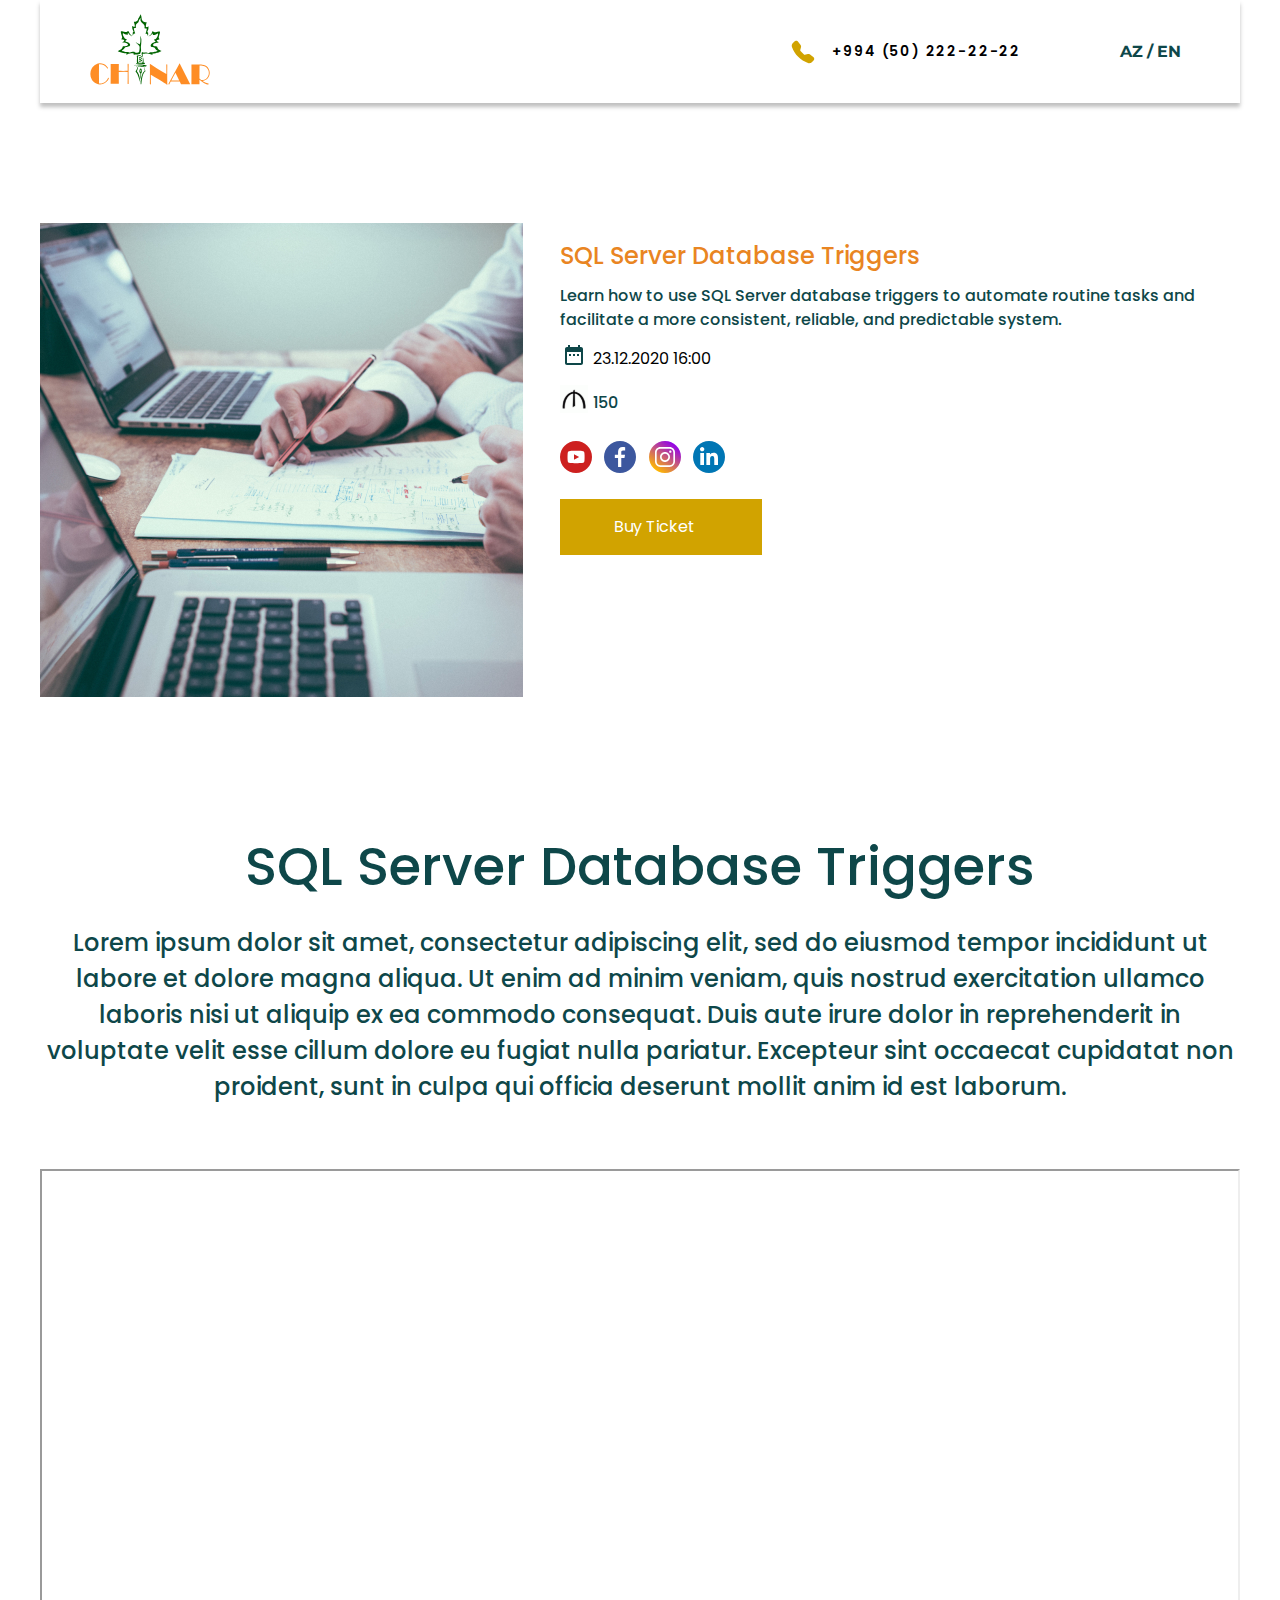
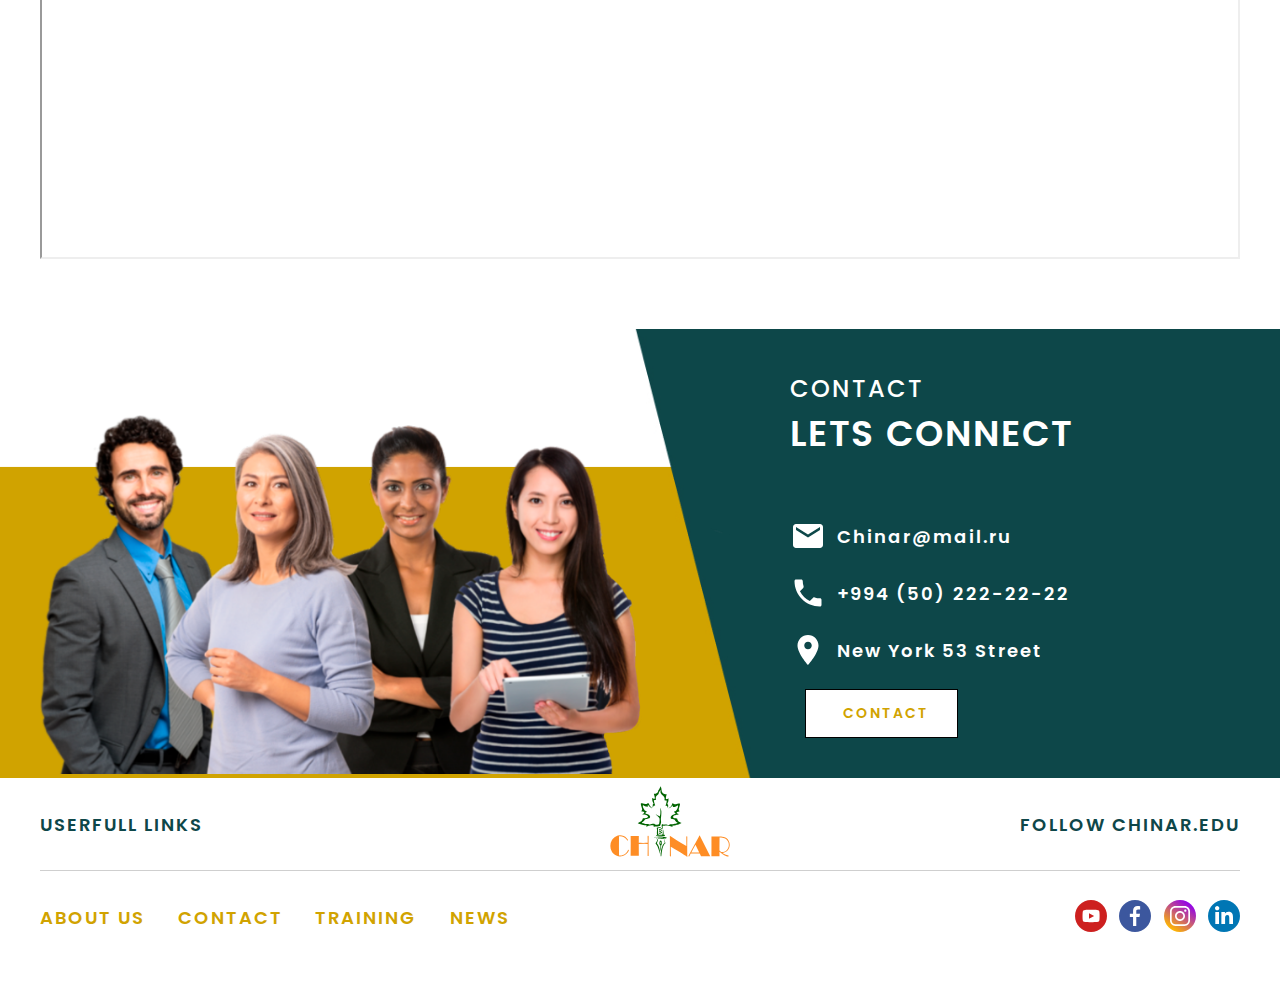
<file: ticketspage.html>
<!DOCTYPE html>
<html lang="en">

<head>
  <meta charset="UTF-8">
  <meta name="viewport" content="width=device-width, initial-scale=1.0">
  <link rel="shortcut icon" href="favicon.ico" type="image/x-icon">
  <link rel="icon" href="favicon.ico" type="image/x-icon">
  <link
    href="https://fonts.googleapis.com/css2?family=Montserrat:wght@500;700&family=Poppins:wght@400;500;600;900&display=swap"
    rel="stylesheet">
  <link rel="stylesheet" href="css/swiper-bundle.min.css">
  <link rel="stylesheet" href="css/style.css">
  <title>CHINAR EDU</title>
</head>

<body>
  <header class="navbar navbar-ticketspage">
    <div class="container">
      <div class="navbar__wrapper navbar__wrapper--pd-all">
        <!-- <div class="social navbar__social">

          <span class="social__title">Follow</span>
          <span class="social__line"></span>

          <div class="social__icon-wrap">
            <a href="#" class="social__link">
              <img src="img/header/yt-icon.svg" alt="Icon: Youtube" class="social__icon">
            </a>
            <a href="#" class="social__link">
              <img src="img/header/fb-icon.svg" alt="Icon: Facebook" class="social__icon">
            </a>
            <a href="#" class="social__link">
              <img src="img/header/ins-icon.svg" alt="Icon: Instagram" class="social__icon">
            </a>
            <a href="#" class="social__link">
              <img src="img/header/in-icon.svg" alt="Icon: Linkedin" class="social__icon">
            </a>
          </div>
        </div> -->
        <!-- /.social navbar__social -->

        <div class="logo">
          <a href="index.html" class="logo__img-wrap">
            <img src="img/header/logo.svg" alt="Logo: Chinar Edu" class="navbar__logo-img">
          </a>
        </div>
        <!-- /.logo -->

        <div class="navbar__contact navbar-ticketspage__contact">
            <img src="img/about/tel-icon.svg" alt="Icon: Telephone" class="navbar__icon navbar-ticketspage__icon">
            <a href="tel: +994 (50) 222-22-22" class="navbar__number navbar-ticketspage__number">+994 (50) 222-22-22</a>
        </div>
          <!-- /.navbar__contact navbar-ticketspage__contact-->

        <div class="lang-panel navbar__lang-panel">
          <a href="#" class="lang-panel__link lang-panel__link--az">Az</a>
          <a href="#" class="lang-panel__link lang-panel__link--en">En</a>
        </div>
        <!-- /.lang-panel -->

        <button class="menu-button navbar__menu-button">
          <span class="menu-button__line"></span>
          <span class="menu-button__line"></span>
          <span class="menu-button__line"></span>
        </button>
        <!-- /.menu-button navbar__menu-button -->

        <div class="mobile-menu navbar__mobile-menu">
          <button class="mobile-menu__close">
            <img src="img/header/close-icon.svg" alt="Icon: Close" class="mobile-menu__icon">
          </button>
          <div class="mobile-lang navbar__mobile-lang">
            <a href="#" class="mobile-lang__link mobile-lang__link--az">Az</a>
            <a href="#" class="mobile-lang__link mobile-lang__link--en">En</a>
          </div>
          <!-- /.mobile-lang -->

          <div class="mobile-menu__wrap">
            <ul class="mobile-menu__list">
              <li class="mobile-menu__item">
                <a href="aboutpage.html" class="mobile-menu__link">About Us</a>
              </li>
              <li class="mobile-menu__item">
                <a href="#" class="mobile-menu__link">Contact</a>
              </li>
              <li class="mobile-menu__item">
                <a href="#" class="mobile-menu__link">Training</a>
              </li>
              <li class="mobile-menu__item">
                <a href="#" class="mobile-menu__link">News</a>
              </li>
            </ul>
          </div>
          <!-- /.mobile-menu__wrap -->
        </div>
        <!-- /.modile-menu navbar__mobile-menu -->

      </div>
      <!-- /.navbar__wrapper -->
    </div>
    <!-- /.container -->

  </header>
  <!-- /.navbar -->

  <main class="tickets">
    <div class="container">
      <div class="tickets__wrapper">
        <div class="item tickets__item">

          <div class="item__image-wrap">
            <img src="img-ticketspage/tickets/image-1.jpg" alt="Image: Training" class="item__image">
          </div>

          <div class="offer tickets__offer">
            <span class="item__title">SQL Server Database Triggers</span>
            <p class="item__text">
              Learn how to use SQL Server database triggers to automate routine tasks and facilitate a more consistent,
              reliable, and predictable system.
            </p>

            <div class="item__tags">
              <div class="item__tags-wrap">
                <div class="item__calendar">
                  <img src="img-ticketspage/tickets/calendar-icon.svg" alt="Icon: Calendar" class="item__calendar-icon">
                </div>
                <span class="item__date">23.12.2020 16:00</span>
              </div>

              <div class="item__tags-wrap">
                <div class="item__price">
                  <img src="img-ticketspage/tickets/manat-icon.svg" alt="Icon: Manat" class="offer__price-icon">
                </div>
                <span class="item__price">150</span>
              </div>
            </div>

            <div class="social tickets__social">

              <div class="social__icon-wrap">
                <a href="#" class="social__link">
                  <img src="img/header/yt-icon.svg" alt="Icon: Youtube" class="social__icon">
                </a>
                <a href="#" class="social__link">
                  <img src="img/header/fb-icon.svg" alt="Icon: Facebook" class="social__icon">
                </a>
                <a href="#" class="social__link">
                  <img src="img/header/ins-icon.svg" alt="Icon: Instagram" class="social__icon">
                </a>
                <a href="#" class="social__link">
                  <img src="img/header/in-icon.svg" alt="Icon: Linkedin" class="social__icon">
                </a>
              </div>
            </div>
            <!-- /.social tickets__social -->

            <a href="#" class="item__button">Buy Ticket</a>
          </div>
          <!-- /.item__offer -->
        </div>
        <!-- /.tickets__item -->

        <h1 class="tickets__title">SQL Server Database Triggers</h1>
        <p class="tickets__text">
          Lorem ipsum dolor sit amet, consectetur adipiscing elit, sed do eiusmod tempor incididunt ut labore et dolore
          magna aliqua. Ut enim ad minim veniam, quis nostrud exercitation ullamco laboris nisi ut aliquip ex ea commodo
          consequat. Duis aute irure dolor in reprehenderit in voluptate velit esse cillum dolore eu fugiat nulla
          pariatur. Excepteur sint occaecat cupidatat non proident, sunt in culpa qui officia deserunt mollit anim id
          est laborum.
        </p>

        <div class="tickets__video-wrap">
          <iframe width="100%" height="100%" src="https://www.youtube.com/embed/f6VWSlnHGCE"
            allow="accelerometer; autoplay; clipboard-write; encrypted-media; gyroscope; picture-in-picture"
            allowfullscreen></iframe>
        </div>
        <!-- /.tickets__video-wrap -->
      </div>
      <!-- /.tickets__wrapper -->
    </div>
    <!-- /.container -->
  </main>
  <!-- /.tickets -->

  <section class="contacts">
    <div class="contacts__wrapper">
      <div class="contacts__image-wrap">
        <img src="img/contacts/bg-image.png" alt="Image: Workers" class="contacts__image">
      </div>

      <div class="contacts__head contacts__head--pb-4">
        <div class="contacts__head-top">
          <span class="contacts__uptitle">Contact</span>
          <h2 class="contacts__title">Lets Connect</h2>
        </div>

        <div class="contacts__info">

          <div class="contacts__item">
            <div class="contacts__icon-wrap">
              <img src="img/contacts/email-icon.svg" alt="Icon: Email" class="contacts__icon">
            </div>
            <a href="mailto: chinar@mail.ru" class="contacts__email">Chinar@mail.ru</a>
          </div>
          <!-- /.contacts__item -->

          <div class="contacts__item">
            <div class="contacts__icon-wrap">
              <img src="img/contacts/phone-icon.svg" alt="Icon: Phone" class="contacts__icon">
            </div>
            <a href="tel: +994 (50) 222-22-22" class="contacts__phone">+994 (50) 222-22-22</a>
          </div>
          <!-- /.contacts__item -->

          <div class="contacts__item">
            <div class="contacts__icon-wrap">
              <img src="img/contacts/location-icon.svg" alt="Icon: Location" class="contacts__icon">
            </div>
            <span class="contacts__location">New York 53 Street</span>
          </div>
          <!-- /.contacts__item -->
          <a href="#" class="contacts__button">Contact</a>
        </div>
        <!-- /.contacts__info -->

      </div>
      <!-- /.contacts__head -->
    </div>
    <!-- /.contacts__wrapper -->
  </section>
  <!-- /.contacts -->

  <footer class="footer">
    <div class="footer__wrapper">
      <div class="footer__head">
        <a href="#" class="footer__userfull">Userfull Links</a>

        <div class="footer-logo">
          <a href="index.html" class="footer-logo__img-wrap">
            <img src="img/header/logo.svg" alt="Logo: Chinar Edu" class="footer-logo__img">
          </a>
        </div>
        <!-- /.footer__logo -->
        <a href="#" class="footer__follow">Follow chinar.edu</a>
      </div>
      <!-- /.footer__head -->

      <div class="footer__bottom">

        <div class="footer-menu footer__menu">
          <ul class="footer-menu__list">
            <li class="footer-menu__item">
              <a href="aboutpage.html" class="footer-menu__link">About Us</a>
            </li>
            <li class="footer-menu__item">
              <a href="#" class="footer-menu__link">Contact</a>
            </li>
            <li class="footer-menu__item">
              <a href="#" class="footer-menu__link">Training</a>
            </li>
            <li class="footer-menu__item">
              <a href="#" class="footer-menu__link">News</a>
            </li>
          </ul>
        </div>
        <!-- /.footer-menu -->

        <div class="footer-social footer__social">
          <a href="#" class="footer-social__link">
            <img src="img/header/yt-icon.svg" alt="Icon: Youtube" class="footer-social__icon">
          </a>
          <a href="#" class="footer-social__link">
            <img src="img/header/fb-icon.svg" alt="Icon: Facebook" class="footer-social__icon">
          </a>
          <a href="#" class="footer-social__link">
            <img src="img/header/ins-icon.svg" alt="Icon: Instagram" class="footer-social__icon">
          </a>
          <a href="#" class="footer-social__link">
            <img src="img/header/in-icon.svg" alt="Icon: Linkedin" class="footer-social__icon">
          </a>
        </div>
      </div>
      <!-- /.footer-social footer__social -->
    </div>
    <!-- /.footer__bottom -->
    </div>
    <!-- /.footer__wrapper -->
  </footer>
  <!-- /.footer -->

  <script src="js/jquery-3.5.1.min.js"></script>
  <script src="js/swiper-bundle.min.js"></script>
  <script src="js/script.js"></script>
</body>

</html>
</file>
<file: css/style.css>
/*! normalize.css v8.0.1 | MIT License | github.com/necolas/normalize.css */
/* Document
   ========================================================================== */
/**
 * 1. Correct the line height in all browsers.
 * 2. Prevent adjustments of font size after orientation changes in iOS.
 */
html {
  line-height: 1.15;
  /* 1 */
  -webkit-text-size-adjust: 100%;
  /* 2 */
}

/* Sections
   ========================================================================== */
/**
 * Remove the margin in all browsers.
 */
body {
  margin: 0;
}

/**
 * Render the `main` element consistently in IE.
 */
main {
  display: block;
}

/**
 * Correct the font size and margin on `h1` elements within `section` and
 * `article` contexts in Chrome, Firefox, and Safari.
 */
h1 {
  font-size: 2em;
  margin: 0.67em 0;
}

/* Grouping content
   ========================================================================== */
/**
 * 1. Add the correct box sizing in Firefox.
 * 2. Show the overflow in Edge and IE.
 */
hr {
  box-sizing: content-box;
  /* 1 */
  height: 0;
  /* 1 */
  overflow: visible;
  /* 2 */
}

/**
 * 1. Correct the inheritance and scaling of font size in all browsers.
 * 2. Correct the odd `em` font sizing in all browsers.
 */
pre {
  font-family: monospace, monospace;
  /* 1 */
  font-size: 1em;
  /* 2 */
}

/* Text-level semantics
   ========================================================================== */
/**
 * Remove the gray background on active links in IE 10.
 */
a {
  background-color: transparent;
}

/**
 * 1. Remove the bottom border in Chrome 57-
 * 2. Add the correct text decoration in Chrome, Edge, IE, Opera, and Safari.
 */
abbr[title] {
  border-bottom: none;
  /* 1 */
  text-decoration: underline;
  /* 2 */
  text-decoration: underline dotted;
  /* 2 */
}

/**
 * Add the correct font weight in Chrome, Edge, and Safari.
 */
b,
strong {
  font-weight: bolder;
}

/**
 * 1. Correct the inheritance and scaling of font size in all browsers.
 * 2. Correct the odd `em` font sizing in all browsers.
 */
code,
kbd,
samp {
  font-family: monospace, monospace;
  /* 1 */
  font-size: 1em;
  /* 2 */
}

/**
 * Add the correct font size in all browsers.
 */
small {
  font-size: 80%;
}

/**
 * Prevent `sub` and `sup` elements from affecting the line height in
 * all browsers.
 */
sub,
sup {
  font-size: 75%;
  line-height: 0;
  position: relative;
  vertical-align: baseline;
}

sub {
  bottom: -0.25em;
}

sup {
  top: -0.5em;
}

/* Embedded content
   ========================================================================== */
/**
 * Remove the border on images inside links in IE 10.
 */
img {
  border-style: none;
}

/* Forms
   ========================================================================== */
/**
 * 1. Change the font styles in all browsers.
 * 2. Remove the margin in Firefox and Safari.
 */
button,
input,
optgroup,
select,
textarea {
  font-family: inherit;
  /* 1 */
  font-size: 100%;
  /* 1 */
  line-height: 1.15;
  /* 1 */
  margin: 0;
  /* 2 */
}

/**
 * Show the overflow in IE.
 * 1. Show the overflow in Edge.
 */
button,
input {
  /* 1 */
  overflow: visible;
}

/**
 * Remove the inheritance of text transform in Edge, Firefox, and IE.
 * 1. Remove the inheritance of text transform in Firefox.
 */
button,
select {
  /* 1 */
  text-transform: none;
}

/**
 * Correct the inability to style clickable types in iOS and Safari.
 */
button,
[type="button"],
[type="reset"],
[type="submit"] {
  -webkit-appearance: button;
}

/**
 * Remove the inner border and padding in Firefox.
 */
button::-moz-focus-inner,
[type="button"]::-moz-focus-inner,
[type="reset"]::-moz-focus-inner,
[type="submit"]::-moz-focus-inner {
  border-style: none;
  padding: 0;
}

/**
 * Restore the focus styles unset by the previous rule.
 */
button:-moz-focusring,
[type="button"]:-moz-focusring,
[type="reset"]:-moz-focusring,
[type="submit"]:-moz-focusring {
  outline: 1px dotted ButtonText;
}

/**
 * Correct the padding in Firefox.
 */
fieldset {
  padding: 0.35em 0.75em 0.625em;
}

/**
 * 1. Correct the text wrapping in Edge and IE.
 * 2. Correct the color inheritance from `fieldset` elements in IE.
 * 3. Remove the padding so developers are not caught out when they zero out
 *    `fieldset` elements in all browsers.
 */
legend {
  box-sizing: border-box;
  /* 1 */
  color: inherit;
  /* 2 */
  display: table;
  /* 1 */
  max-width: 100%;
  /* 1 */
  padding: 0;
  /* 3 */
  white-space: normal;
  /* 1 */
}

/**
 * Add the correct vertical alignment in Chrome, Firefox, and Opera.
 */
progress {
  vertical-align: baseline;
}

/**
 * Remove the default vertical scrollbar in IE 10+.
 */
textarea {
  overflow: auto;
}

/**
 * 1. Add the correct box sizing in IE 10.
 * 2. Remove the padding in IE 10.
 */
[type="checkbox"],
[type="radio"] {
  box-sizing: border-box;
  /* 1 */
  padding: 0;
  /* 2 */
}

/**
 * Correct the cursor style of increment and decrement buttons in Chrome.
 */
[type="number"]::-webkit-inner-spin-button,
[type="number"]::-webkit-outer-spin-button {
  height: auto;
}

/**
 * 1. Correct the odd appearance in Chrome and Safari.
 * 2. Correct the outline style in Safari.
 */
[type="search"] {
  -webkit-appearance: textfield;
  /* 1 */
  outline-offset: -2px;
  /* 2 */
}

/**
 * Remove the inner padding in Chrome and Safari on macOS.
 */
[type="search"]::-webkit-search-decoration {
  -webkit-appearance: none;
}

/**
 * 1. Correct the inability to style clickable types in iOS and Safari.
 * 2. Change font properties to `inherit` in Safari.
 */
::-webkit-file-upload-button {
  -webkit-appearance: button;
  /* 1 */
  font: inherit;
  /* 2 */
}

/* Interactive
   ========================================================================== */
/*
 * Add the correct display in Edge, IE 10+, and Firefox.
 */
details {
  display: block;
}

/*
 * Add the correct display in all browsers.
 */
summary {
  display: list-item;
}

/* Misc
   ========================================================================== */
/**
 * Add the correct display in IE 10+.
 */
template {
  display: none;
}

/**
 * Add the correct display in IE 10.
 */
[hidden] {
  display: none;
}

* {
  box-sizing: border-box;
}

body {
  font-family: 'Poppins', sans-serif;
}

.container {
  max-width: 1752px;
  margin: 0 auto;
}

img {
  max-width: 100%;
}

a, button {
  cursor: pointer;
}

a:focus, button:focus {
  outline: none;
}

.navbar {
  position: relative;
}

.navbar__wrapper {
  display: flex;
  align-items: center;
  justify-content: space-between;
  background-color: #FFFFFF;
  box-shadow: 0px 4px 4px rgba(0, 0, 0, 0.25);
}

.navbar__wrapper--pd-all {
  padding: 14px 50px;
}

.navbar::before {
  content: '';
  position: absolute;
  top: 0;
  left: 0;
  right: 0;
  max-width: 100%;
  height: 1012px;
  background-image: url(../img/header/header-bg.jpg);
  background-position: center;
  background-repeat: no-repeat;
  background-size: cover;
  z-index: -55;
}

.navbar__social {
  padding: 30px 0;
}

.navbar__menu-button {
  display: none;
}

.navbar__mobile-menu {
  display: none;
}

.navbar__mobile-lang {
  margin-bottom: 40px;
}

.navbar__contact {
  display: flex;
  justify-content: space-between;
  align-items: center;
  margin: 0 89px 0 auto;
  width: 230px;
}

.navbar__number {
  font-style: normal;
  font-weight: 600;
  font-size: 14px;
  line-height: 170%;
  letter-spacing: 0.13em;
  text-decoration: none;
  color: #000000;
}

.logo {
  width: 137px;
}

.lang-panel {
  justify-self: end;
  width: 80px;
}

.lang-panel__link {
  position: relative;
  display: inline-block;
  margin-left: 10px;
  font-family: 'Montserrat', sans-serif;
  font-style: normal;
  font-weight: 700;
  font-size: 16px;
  line-height: 20px;
  text-decoration: none;
  text-transform: uppercase;
  color: #0E4749;
}

.lang-panel__link--az::after {
  content: '/';
  position: absolute;
  left: 27px;
}

.mobile-lang__link {
  display: inline-block;
  margin-right: 10px;
  font-family: 'Montserrat', sans-serif;
  font-style: normal;
  font-weight: 500;
  font-size: 14px;
  line-height: 20px;
  text-decoration: none;
  text-transform: uppercase;
  text-decoration: none;
  text-transform: uppercase;
  color: #0E4749;
}

.mobile-menu {
  position: absolute;
  top: 25px;
  right: 55px;
  padding: 36px 24px 26px;
  width: 290px;
  background-color: #FFFFFF;
  border-radius: 10px;
  box-shadow: 0px 16px 48px rgba(0, 0, 0, 0.16);
  z-index: 111;
}

.mobile-menu__close {
  position: absolute;
  top: 20px;
  right: 15px;
  width: 27px;
  border: none;
  background-color: transparent;
}

.mobile-menu__list {
  padding: 0;
  list-style: none;
}

.mobile-menu__item {
  margin-bottom: 15px;
}

.mobile-menu__item:last-child {
  margin-bottom: 0;
}

.mobile-menu__link {
  text-decoration: none;
  font-style: normal;
  font-weight: 500px;
  font-size: 16px;
  line-height: 20px;
  color: #0E4749;
}

.main__wrapper {
  padding: 233px 0 0;
}

.main__head {
  width: 976px;
}

.main__head--mb-2 {
  margin-bottom: 250px;
}

.main__title {
  margin: 0;
  font-style: normal;
  font-weight: 900;
  font-size: 90px;
  line-height: 135px;
  color: #FFFFFF;
  text-transform: uppercase;
}

.main__text-wrap {
  margin-left: auto;
  max-width: 589px;
}

.main__video {
  padding: 37px 50px 50px 37px;
}

.trainers {
  text-align: center;
}

.trainers__quantity {
  display: inline-block;
  margin-bottom: 5px;
  font-style: normal;
  font-weight: 700;
  font-size: 36px;
  line-height: 42px;
  color: #FFFFFF;
}

.trainers__trainer, .trainers__coach {
  font-style: normal;
  font-weight: 400;
  font-size: 24px;
  line-height: 28px;
  text-transform: uppercase;
  color: #0AFFFF;
}

.trainers__trainer::after {
  content: '/';
  position: relative;
  left: 2px;
  color: #0AFFFF;
}

.courses {
  text-align: center;
}

.courses__quantity {
  display: block;
  margin-bottom: 5px;
  font-style: normal;
  font-weight: 700;
  font-size: 36px;
  line-height: 42px;
  color: #FFFFFF;
}

.courses__course {
  font-style: normal;
  font-weight: 400;
  font-size: 24px;
  line-height: 28px;
  text-transform: uppercase;
  color: #0AFFFF;
}

.video {
  max-width: 1752px;
  margin: 0 auto;
  position: relative;
  left: 0;
  right: 0;
  display: flex;
  justify-content: space-between;
  align-items: center;
  background-image: url(../img/main/main-play-bg.svg);
  background-repeat: no-repeat;
  background-position: center;
  background-size: cover;
}

.video__button-wrapper {
  display: flex;
  align-items: center;
  justify-content: space-between;
  width: 235px;
}

.video__button {
  display: inline-block;
  width: 70px;
  height: 70px;
}

.video__text {
  font-family: 'Monserrat', sans-serif;
  font-style: normal;
  font-weight: 500;
  font-size: 20px;
  line-height: 24px;
  color: #FFFFFF;
  text-transform: uppercase;
}

.video__wrap {
  position: absolute;
  top: -430px;
  left: 50%;
  transform: translateX(-50%);
  margin: 0 auto;
  padding: 20px;
  width: 1000px;
  height: 615px;
  background-color: #0E4749;
  border-radius: 10px;
  display: none;
}

.video__wrap--visible {
  display: block;
}

.video__close-button {
  position: absolute;
  top: -19px;
  right: -25px;
}

.video__close-button-icon {
  width: 22px;
  height: 21px;
}

.about {
  text-align: center;
  padding: 150px 0 74px;
}

.about__wrapper {
  display: flex;
  flex-direction: column;
  align-items: center;
}

.about__title {
  margin: 0 0 10px;
  font-style: normal;
  font-weight: 900;
  font-size: 53px;
  line-height: 79px;
  color: #0E4749;
}

.about__img-wrap {
  margin: 0 0 30px 0;
}

.about__text {
  margin: 0 0 46px;
  font-style: normal;
  font-weight: 500;
  font-size: 24px;
  line-height: 36px;
  text-align: center;
  letter-spacing: 0.045em;
  color: #0E4749;
}

.about__bottom {
  display: flex;
  align-items: center;
  margin-left: 287px;
  max-width: 490px;
}

.about__button {
  margin-right: 60px;
  padding: 18px 50px;
  max-width: 202px;
  font-size: 14px;
  line-height: 21px;
  text-decoration: none;
  border: 1px solid #D1A300;
  color: #D1A300;
}

.about__contact {
  display: flex;
  justify-content: space-between;
  align-items: center;
  width: 230px;
}

.about__number {
  font-weight: 600;
  font-size: 14px;
  line-height: 170%;
  letter-spacing: 0.13em;
  text-decoration: none;
  color: #000000;
}

.training {
  padding: 68px 0 116px;
  text-align: center;
  background-color: #0E4749;
}

.training__uptitle {
  display: inline-block;
  margin-bottom: 10px;
  font-style: normal;
  font-weight: 500;
  font-size: 24px;
  line-height: 36px;
  letter-spacing: 0.13em;
  text-transform: uppercase;
  color: #D1A300;
}

.training__title {
  margin: 0 0 59px;
  font-style: normal;
  font-weight: 900;
  font-size: 53px;
  line-height: 79px;
  color: #FFFFFF;
  text-transform: uppercase;
}

.training-slider__container {
  position: relative;
  padding: 0 230px;
  max-width: 1400px;
  height: 498px;
  margin: 0 auto;
}

.training-slider__image {
  width: 944px;
  height: 100%;
}

.training-slider__button {
  position: absolute;
  width: 42px;
  height: 42px;
  background-color: #D1A300;
  border: none;
  z-index: 1000;
}

.training-slider__button--next {
  top: 50%;
  right: 14%;
  transform: translateY(-50%);
  background-image: url(../img/training/next-arrow.svg);
  background-position: center;
  background-repeat: no-repeat;
}

.training-slider__button--prev {
  top: 50%;
  left: 14%;
  transform: translateY(-50%);
  background-image: url(../img/training/prev-arrow.svg);
  background-position: center;
  background-repeat: no-repeat;
}

.training-slider__item {
  position: relative;
}

.training-slider__item-wrap {
  position: absolute;
  top: 50%;
  left: 50%;
  width: 488px;
  transform: translate(-50%, -50%);
  z-index: 23;
}

.training-slider__item-button {
  padding: 3px 23px;
  width: 137px;
  font-style: normal;
  font-weight: 400;
  font-size: 16px;
  line-height: 22px;
  text-decoration: none;
  border: 1px solid #FFFFFF;
  color: #FFFFFF;
}

.training-slider__text {
  margin: 0 0 24px;
  font-style: normal;
  font-weight: 400;
  font-size: 16px;
  line-height: 22px;
  color: #FFFFFF;
}

.update {
  padding: 63px 0 106px;
  background-color: #FFFFFF;
}

.update__wrapper {
  max-width: 1392px;
  margin: 0 auto;
  text-align: center;
}

.update__title {
  margin: 0 0 63px;
  font-style: normal;
  font-weight: 900;
  font-size: 53px;
  line-height: 79px;
  text-transform: uppercase;
  color: #0E4749;
}

.cards {
  display: flex;
  justify-content: space-between;
}

.cards__item {
  padding: 10px 15px 25px;
  width: 361px;
  text-align: start;
  background-color: #FFFFFF;
  box-shadow: 0px 5px 10px rgba(0, 0, 0, 0.25);
}

.cards__image-wrap {
  margin-bottom: 12px;
  width: 330px;
  height: 201px;
  border-radius: 5px;
  overflow: hidden;
}

.cards__image {
  width: 100%;
  height: 100%;
  object-fit: cover;
}

.cards__text-wrap {
  padding-top: 8px;
  width: 293px;
  border-top: 1px solid #CFCFCF;
}

.cards__offer {
  display: flex;
  justify-content: space-between;
  align-items: center;
  margin-bottom: 11px;
  width: 152px;
}

.cards__name {
  font-style: normal;
  font-weight: 400;
  font-size: 12px;
  line-height: 18px;
  color: #D1A300;
}

.cards__line {
  border-right: 1px solid #FF0000;
  height: 9px;
}

.cards__date {
  font-style: normal;
  font-weight: 400;
  font-size: 12px;
  line-height: 18px;
  color: #D1A300;
}

.cards__title {
  margin: 0 0 13px;
  font-style: normal;
  font-weight: 500;
  font-size: 14px;
  line-height: 21px;
  text-transform: capitalize;
  color: #0E4749;
}

.cards__text {
  margin: 0;
  font-style: normal;
  font-weight: 400;
  font-size: 12px;
  line-height: 18px;
  text-transform: capitalize;
  color: #0E4749;
}

.partners {
  padding: 0 0 85px;
  text-align: center;
  background-color: #FFFFFF;
}

.partners__uptitle {
  font-style: normal;
  font-weight: 500;
  font-size: 24px;
  line-height: 36px;
  letter-spacing: 2px;
  text-transform: uppercase;
  color: #D1A300;
}

.partners__title {
  margin: 0 0 85px;
  font-style: normal;
  font-weight: 900;
  font-size: 53px;
  line-height: 79px;
  text-transform: uppercase;
  color: #0E4749;
}

.partners__wrapper {
  max-width: 1404px;
  margin: 0 auto;
}

.partners-items {
  display: grid;
  grid-template-rows: 1fr 1fr;
  grid-template-columns: repeat(4, 1fr);
  grid-row-gap: 80px;
  justify-items: center;
  align-items: center;
}

.contacts {
  padding: 42px 0 0;
  background-image: url(../img/contacts/contacts-bg.jpg);
  background-position: center;
  background-repeat: no-repeat;
  background-size: cover;
}

.contacts__wrapper {
  display: flex;
  justify-content: space-between;
  max-width: 1600px;
  margin: 0 auto;
}

.contacts__head {
  width: 600px;
}

.contacts__uptitle {
  margin-bottom: 16px;
  font-style: normal;
  font-weight: 500;
  font-size: 24px;
  line-height: 36px;
  letter-spacing: 2px;
  text-transform: uppercase;
  color: #FFFFFF;
}

.contacts__title {
  margin: 0 0 57px;
  font-style: normal;
  font-weight: 600;
  font-size: 36px;
  line-height: 54px;
  letter-spacing: 2px;
  color: #FFFFFF;
  text-transform: uppercase;
}

.contacts__image-wrap {
  align-self: flex-end;
  max-width: 866px;
  min-height: 409px;
}

.contacts__image {
  width: 100%;
  object-fit: cover;
}

.contacts__info {
  display: flex;
  flex-direction: column;
  justify-content: space-between;
  min-height: 236px;
  font-style: normal;
  font-weight: 600;
  font-size: 18px;
}

.contacts__item {
  display: flex;
  align-items: center;
}

.contacts__icon-wrap {
  width: 36px;
  height: 36px;
  margin-right: 11px;
}

.contacts__email {
  text-decoration: none;
  line-height: 27px;
  letter-spacing: 2px;
  color: #FFFFFF;
}

.contacts__phone {
  text-decoration: none;
  line-height: 27px;
  letter-spacing: 2px;
  color: #FFFFFF;
}

.contacts__location {
  line-height: 27px;
  letter-spacing: 2px;
  color: #FFFFFF;
}

.contacts__button {
  display: inline-block;
  margin-left: 15px;
  padding: 13px 37px;
  width: 153px;
  font-style: normal;
  font-weight: 600;
  font-size: 14px;
  line-height: 21px;
  letter-spacing: 2px;
  text-decoration: none;
  text-transform: uppercase;
  border: 1px solid #000000;
  background-color: #FFFFFF;
  color: #D1A300;
}

.footer {
  padding: 0 0 63px;
  background-color: #FFFFFF;
}

.footer__wrapper {
  max-width: 1404px;
  margin: 0 auto;
}

.footer__head {
  padding: 8px 0;
  display: flex;
  justify-content: space-between;
  align-items: center;
  border-bottom: 1px solid #CFCFCF;
}

.footer__userfull {
  font-style: normal;
  font-weight: 600;
  font-size: 18px;
  line-height: 27px;
  letter-spacing: 2px;
  text-decoration: none;
  text-transform: uppercase;
  color: #0E4749;
}

.footer__follow {
  font-style: normal;
  font-weight: 600;
  font-size: 18px;
  line-height: 27px;
  letter-spacing: 2px;
  text-decoration: none;
  text-transform: uppercase;
  color: #0E4749;
}

.footer-menu__list {
  display: flex;
  justify-content: space-between;
  margin: 0;
  padding: 0;
  width: 470px;
  list-style: none;
}

.footer-menu__link {
  font-style: normal;
  font-weight: 600;
  font-size: 18px;
  line-height: 27px;
  letter-spacing: 2px;
  text-decoration: none;
  color: #D1A300;
  text-transform: uppercase;
}

.footer__bottom {
  padding-top: 29px;
  display: flex;
  justify-content: space-between;
  align-items: center;
}

.footer-social {
  display: flex;
  justify-content: space-between;
  width: 165px;
}

@media (max-width: 1440px) {
  .container {
    max-width: 1200px;
  }
  .navbar::before {
    background-image: url(../img/header/header-bg-1440.jpg);
    background-size: cover;
  }
  .main__head {
    width: 760px;
  }
  .main__video {
    padding: 37px 50px 37px 37px;
  }
  .video {
    max-width: 1200px;
    background-image: url(../img/main/main-play-bg-1440.svg);
  }
  .about__bottom {
    margin-left: 285px;
  }
  .training-slider__container {
    padding: 0 130px;
    max-width: 1000px;
    height: 370px;
  }
  .training-slider__image {
    width: 700px;
    height: 100%;
  }
  .training-slider__button--next {
    right: 11%;
  }
  .training-slider__button--prev {
    left: 11%;
  }
  .update__wrapper {
    max-width: 1200px;
  }
  .partners__wrapper {
    max-width: 1200px;
  }
  .contacts__wrapper {
    max-width: 1200px;
  }
  .contacts__head--pb-4 {
    padding-bottom: 40px;
    width: 450px;
  }
  .contacts__image-wrap {
    max-width: 690px;
    min-height: 325px;
  }
  .contacts__info {
    min-height: 220px;
  }
  .footer__wrapper {
    max-width: 1200px;
  }
  .footer-logo {
    margin-left: auto;
    margin-right: 290px;
  }
}

@media (max-width: 1200px) {
  .container {
    max-width: 960px;
  }
  .navbar__wrapper {
    padding: 10px 30px;
  }
  .navbar__social {
    padding: 0;
  }
  .social {
    flex-direction: column;
    flex-wrap: wrap;
    align-items: start;
    width: 260px;
  }
  .social__title, .social__line {
    display: none;
  }
  .main__head {
    width: 650px;
  }
  .video {
    max-width: 960px;
    background-image: url(../img/main/main-play-bg-1200.svg);
  }
  .video__wrap {
    width: 900px;
    height: 600px;
  }
  .trainers__quantity {
    font-size: 26px;
  }
  .trainers__trainer {
    font-size: 18px;
  }
  .trainers__coach {
    font-size: 18px;
  }
  .courses__quantity {
    font-size: 26px;
  }
  .courses__course {
    font-size: 18px;
  }
  .training-slider__container {
    max-width: 960px;
  }
  .training-slider__button--next {
    right: 9.5%;
  }
  .training-slider__button--prev {
    left: 9.5%;
  }
  .update__wrapper {
    max-width: 900px;
  }
  .cards {
    flex-direction: column;
    align-items: center;
  }
  .cards__item {
    margin-bottom: 30px;
    width: 500px;
  }
  .cards__image-wrap {
    width: 100%;
  }
  .cards__text-wrap {
    width: 400px;
  }
  .partners__wrapper {
    width: 960px;
  }
  .partners-items {
    grid-template-rows: repeat(4, 1fr);
    grid-template-columns: repeat(2, 1fr);
  }
  .contacts__wrapper {
    max-width: 960px;
  }
  .contacts__image-wrap {
    width: 900px;
    min-height: 258px;
  }
  .footer__wrapper {
    max-width: 960px;
  }
  .footer-logo {
    margin-right: 190px;
  }
}

@media (max-width: 992px) {
  .container {
    width: 92%;
  }
  .navbar::before {
    background-image: url(../img/header/header-bg-992.jpg);
  }
  .social {
    width: 163px;
  }
  .logo {
    margin-right: 220px;
    margin: 0;
    width: 110px;
  }
  .main__title {
    font-size: 80px;
  }
  .main__text-wrap {
    margin: 0;
    width: 527px;
  }
  .video {
    max-width: 92%;
    background: #0E4749 none;
  }
  .video__button-wrapper {
    max-width: 215px;
  }
  .video__button {
    width: 60px;
    height: 60px;
  }
  .video__text {
    font-size: 18px;
    line-height: 22px;
  }
  .video__wrap {
    top: -460px;
    width: 700px;
    height: 450px;
  }
  .trainers__quantity {
    font-size: 20px;
  }
  .trainers__trainer {
    font-size: 14px;
  }
  .trainers__coach {
    font-size: 14px;
  }
  .courses__quantity {
    font-size: 20px;
  }
  .courses__course {
    font-size: 14px;
  }
  .about__title {
    font-size: 45px;
  }
  .about__img-wrap {
    width: 370px;
  }
  .about__text {
    font-size: 20px;
    line-height: 32px;
  }
  .about__title {
    font-size: 35px;
    line-height: 52px;
  }
  .about__img-wrap {
    width: 327px;
  }
  .about__text {
    font-size: 18px;
    line-height: 28px;
  }
  .about__bottom {
    flex-direction: column;
    justify-content: space-between;
    height: 100px;
    margin: 0;
  }
  .about__button {
    margin: 0;
  }
  .partners__wrapper {
    max-width: 92%;
  }
  .training__uptitle {
    margin-bottom: 0;
    font-size: 22px;
  }
  .training__title {
    margin-bottom: 45px;
    font-size: 45px;
  }
  .training-slider__container {
    padding: 0;
    max-width: 700px;
    height: 290px;
  }
  .training-slider__image {
    width: 550px;
    height: 100%;
  }
  .training-slider__button {
    width: 38px;
    height: 38px;
  }
  .training-slider__button--next {
    right: 6%;
  }
  .training-slider__button--prev {
    left: 6%;
  }
  .training-slider__item-wrap {
    width: 450px;
  }
  .training-slider__text {
    font-size: 14px;
    line-height: 20px;
  }
  .update__title {
    font-size: 45px;
  }
  .contacts {
    background: #0E4749 none;
  }
  .contacts__wrapper {
    display: flex;
    flex-direction: column;
    align-items: center;
    width: 92%;
  }
  .contacts__image-wrap {
    display: none;
  }
  .contacts__head {
    display: flex;
    align-items: center;
    justify-content: space-between;
    margin: 0;
    width: 690px;
  }
  .contacts__head-top {
    width: 315px;
  }
  .footer__wrapper {
    max-width: 92%;
  }
  .footer__bottom {
    flex-direction: column;
  }
  .footer__menu {
    margin-bottom: 30px;
  }
  .footer-logo {
    margin: 0 0 0 50px;
    width: 110px;
  }
  .footer__userfull {
    font-size: 16px;
  }
  .footer__follow {
    font-size: 16px;
  }
}

@media (max-width: 768px) {
  .container {
    width: 92%;
  }
  .navbar {
    top: 0;
    left: 0;
    right: 0;
  }
  .navbar__social {
    display: none;
  }
  .navbar__link {
    display: inline-block;
    width: 30px;
    height: 34px;
  }
  .navbar__lang-panel {
    display: none;
  }
  .navbar__mobile-menu {
    display: none;
  }
  .navbar__mobile-menu--visible {
    display: block;
  }
  .navbar__contact {
    display: none;
  }
  .logo {
    width: 100px;
    height: 74px;
  }
  .menu-button {
    display: flex;
    flex-direction: column;
    justify-content: space-evenly;
    width: 40px;
    height: 33px;
    background-color: transparent;
    border: none;
  }
  .menu-button__line {
    width: 100%;
    height: 2px;
    background-color: #0E4749;
  }
  .main__head {
    margin: 0 auto 300px;
    width: 393px;
    text-align: center;
  }
  .main__title {
    font-size: 60px;
  }
  .main__text-wrap {
    width: 100%;
  }
  .video {
    height: 130px;
    background: #0E4749 none;
  }
  .video__wrap {
    width: 540px;
    height: 350px;
  }
  .trainers, .courses {
    display: none;
  }
  .training__uptitle {
    margin-bottom: 15px;
    font-size: 20px;
    line-height: 30px;
  }
  .training__title {
    font-size: 40px;
    line-height: 52px;
  }
  .training-slider__container {
    max-width: 576px;
    height: 260px;
  }
  .training-slider__image {
    width: 500px;
  }
  .training-slider__item-wrap {
    width: 320px;
  }
  .training-slider__item-button {
    font-size: 14px;
  }
  .training-slider__text {
    font-size: 12px;
  }
  .training-slider__button {
    width: 33px;
    height: 33px;
  }
  .training-slider__button--next {
    right: 1%;
  }
  .training-slider__button--prev {
    left: 1%;
  }
  .update__title {
    font-size: 40px;
    line-height: 52px;
  }
  .partners__uptitle {
    font-size: 20px;
    line-height: 30px;
  }
  .partners__title {
    font-size: 40px;
    line-height: 52px;
  }
  .contacts__uptitle {
    font-size: 20px;
  }
  .contacts__head {
    width: 576px;
  }
  .contacts__info {
    font-size: 14px;
  }
  .footer-logo {
    width: 100px;
    height: 74px;
  }
  .footer__menu {
    display: none;
  }
}

@media (max-width: 600px) {
  .container {
    width: 92%;
  }
  .video__wrap {
    width: 420px;
    height: 300px;
  }
  .video__close-button {
    top: -18px;
    right: -16px;
  }
  .video__close-icon {
    width: 15px;
    height: 18px;
  }
  .footer-logo {
    margin: 0;
  }
  .footer__userfull {
    order: 1;
  }
  .footer__follow {
    display: none;
  }
}

@media (max-width: 576px) {
  .container {
    width: 92%;
  }
  .logo {
    width: 70px;
    height: 53px;
  }
  .mobile-menu {
    top: 10px;
    right: 40px;
  }
  .main__title {
    font-size: 48px;
  }
  .main__head {
    margin-bottom: 420px;
    width: 314px;
    height: 72px;
  }
  .about__title {
    font-size: 33px;
  }
  .about__img-wrap {
    width: 306px;
  }
  .about__text {
    font-size: 16px;
    line-height: 26px;
  }
  .contacts__head {
    flex-direction: column;
    align-items: start;
    width: 92%;
  }
  .contacts__button {
    margin-left: 0;
  }
  .training__uptitle {
    margin-bottom: 10px;
    font-size: 18px;
  }
  .training__title {
    font-size: 33px;
    line-height: 46px;
  }
  .training-slider__container {
    max-width: 500px;
    height: 100%;
  }
  .training-slider__image {
    width: 400px;
  }
  .training-slider__item-button {
    font-size: 12px;
  }
  .training-slider__text {
    line-height: 18px;
  }
  .training-slider__button {
    width: 30px;
    height: 30px;
  }
  .training-slider__button--next {
    right: 5%;
  }
  .training-slider__button--prev {
    left: 5%;
  }
  .update__wrapper {
    width: 92%;
  }
  .cards__item {
    width: 100%;
  }
  .cards__text-wrap {
    width: 80%;
  }
  .partners-items {
    grid-template-columns: 1fr;
  }
  .footer-logo {
    width: 70px;
    height: 53px;
  }
  .footer__userfull {
    font-size: 14px;
  }
}

@media (max-width: 500px) {
  .video__wrap {
    padding: 10px;
    width: 90%;
    height: 220px;
  }
  .video__close-button {
    top: -15px;
    right: -14px;
  }
  .training-slider__container {
    width: 420px;
  }
  .training-slider__button--next {
    right: 5px;
  }
  .training-slider__button--prev {
    left: 5px;
  }
  .training-slider__item-button {
    font-size: 10px;
  }
}

@media (max-width: 420px) {
  .container {
    width: 92%;
  }
  .navbar__wrapper {
    width: 100%;
    padding: 10px 15px;
  }
  .mobile-menu {
    top: 10px;
    right: 15px;
  }
  .main__head {
    width: 300px;
  }
  .about__title {
    font-size: 30px;
    line-height: 45px;
  }
  .about__img-wrap {
    margin-bottom: 60px;
    width: 284px;
  }
  .about__button {
    padding: 12px 35px;
  }
  .training-slider__container {
    width: 98%;
  }
  .training-slider__item-wrap {
    width: 220px;
  }
  .training-slider__text {
    font-size: 10px;
  }
  .training__title {
    font-size: 30px;
  }
  .update__title {
    font-size: 35px;
  }
  .partners__uptitle {
    font-size: 18px;
  }
  .partners__title {
    font-size: 35px;
  }
  .contacts__wrapper {
    width: 300px;
  }
  .contacts__head {
    width: 300px;
  }
  .contacts__head-top {
    width: 100%;
  }
}

.navbar-aboutpage::before {
  content: '';
  position: absolute;
  top: 0;
  left: 0;
  right: 0;
  max-width: 100%;
  height: 1012px;
  background-image: url(../img-aboutpage/aboutpage-header/header-bg.jpg);
  background-position: center;
  background-repeat: no-repeat;
  background-size: cover;
  z-index: -2;
}

.main-aboutpage {
  visibility: hidden;
}

.about-aboutpage {
  padding: 80px 0 104px;
  background-color: #F6F4EE;
}

.about-aboutpage__wrapper {
  position: relative;
  flex-direction: row;
  justify-content: space-between;
  justify-items: center;
}

.about-aboutpage__img-wrap {
  margin-bottom: 48px;
}

.about-aboutpage__bottom {
  margin: 0;
}

.about-aboutpage__text-wrapper {
  max-width: 1250px;
}

.about-aboutpage__text {
  text-align: start;
}

.about-aboutpage__triangle-wrap {
  position: absolute;
  top: -100px;
  right: 0;
  margin-top: -40px;
  width: 441px;
  height: 375px;
}

.about-aboutpage__triangle-wrap::before {
  content: '';
  position: absolute;
  top: 50px;
  left: 70px;
  width: 159px;
  height: 256px;
  background-image: url(../img-aboutpage/aboutpage-about/person-image.svg);
  background-position: center;
  background-repeat: no-repeat;
  background-size: cover;
}

.education {
  position: relative;
  padding: 300px 0 150px;
}

.education__items {
  margin-bottom: 200px;
}

.info {
  position: absolute;
  top: -20px;
  left: 50%;
  transform: translateX(-50%);
  display: flex;
  justify-content: space-between;
  padding: 46px 33px 46px 57px;
  width: 1377px;
  background-color: #FCFCFC;
  box-shadow: 0px 4px 4px rgba(0, 0, 0, 0.25);
}

.info__list {
  margin: 0;
  padding: 0;
  list-style: none;
}

.info__item {
  position: relative;
  margin-bottom: 30px;
  font-style: normal;
  font-weight: 500;
  font-size: 16px;
  line-height: 27px;
  letter-spacing: 0.045em;
  color: #0E4749;
}

.info__item--third_mb-3 {
  margin-bottom: 0;
}

.info__item--six_mb-3 {
  margin-bottom: 0;
}

.info__item::before {
  content: '';
  position: absolute;
  top: 50%;
  transform: translateY(-50%);
  left: -22px;
  width: 12px;
  height: 12px;
  background-color: #FE9E45;
  border-radius: 50%;
}

.items {
  display: grid;
  grid-template-columns: repeat(2, minmax(200px, 520px)) 623px;
  grid-gap: 41px;
  justify-content: center;
}

.items__image {
  width: 100%;
  height: 100%;
  object-fit: cover;
}

.items__first {
  display: grid;
  grid-template-rows: 594px 308px;
  grid-row-gap: 47px;
}

.items__second {
  display: grid;
  grid-template-rows: 308px 594px;
  grid-row-gap: 47px;
}

.items__third {
  display: grid;
  grid-template-rows: 949px;
}

.persons {
  display: flex;
  justify-content: space-between;
  width: 100%;
}

.persons__item-wrap {
  display: flex;
  justify-content: space-between;
  min-height: 781px;
}

.persons__item {
  display: flex;
  justify-content: space-between;
  width: 709px;
  height: 494px;
}

.persons__item--top {
  align-self: flex-start;
}

.persons__item--bottom {
  align-self: flex-end;
}

.persons__image-wrap {
  max-width: 483px;
  height: 494px;
}

.persons__image {
  max-width: 100%;
  height: 100%;
  object-fit: cover;
}

.persons__info-wrap {
  display: flex;
  flex-direction: column;
}

.persons__name {
  font-style: normal;
  font-weight: 400;
  font-size: 45px;
  line-height: 58px;
  letter-spacing: 0.1em;
  text-transform: uppercase;
  color: #000000;
}

.persons__surname {
  margin-bottom: 19px;
  font-style: normal;
  font-weight: normal;
  font-size: 45px;
  line-height: 58px;
  letter-spacing: 0.1em;
  text-transform: uppercase;
  color: #000000;
}

.persons__professional-wrap {
  display: flex;
  align-items: center;
}

.persons__professional {
  margin-right: 5px;
  font-style: normal;
  font-weight: 500;
  font-size: 23px;
  line-height: 36px;
  letter-spacing: 0.13em;
  color: #ED8825;
}

.persons__line {
  width: 35px;
  height: 2px;
  background-color: #ED8825;
}

@media (max-width: 1440px) {
  .container {
    max-width: 1200px;
  }
  .navbar-aboutpage::before {
    background-image: url(../img-aboutpage/aboutpage-header/header-bg-1440.jpg);
  }
  .about-aboutpage__triangle-wrap {
    display: none;
  }
  .about-aboutpage__text-wrapper {
    max-width: 100%;
    display: flex;
    flex-direction: column;
    align-items: center;
  }
  .about-aboutpage__text {
    text-align: center;
  }
  .about-aboutpage__bottom {
    margin-left: 290px;
  }
  .education {
    padding-top: 450px;
  }
  .info {
    flex-direction: column;
    width: 1000px;
  }
  .info__item--third_mb-3 {
    margin-bottom: 30px;
  }
  .items {
    grid-template-columns: repeat(2, minmax(200px, 402px));
  }
  .items__third {
    grid-template-columns: 847px;
  }
  .persons__item {
    width: 520px;
  }
  .persons__image-wrap {
    max-width: 310px;
    height: 340px;
  }
}

@media (max-width: 1200px) {
  .container {
    max-width: 960px;
  }
  .info {
    width: 992px;
  }
  .persons {
    flex-direction: column;
    align-items: center;
    height: 720px;
  }
  .persons__item {
    height: 340px;
  }
  .persons__item-wrap {
    min-height: 340px;
  }
}

@media (max-width: 992px) {
  .container {
    width: 92%;
  }
  .about-aboutpage__img-wrap {
    margin: 0 auto 30px;
  }
  .info {
    width: 700px;
  }
  .items {
    grid-template-columns: 520px;
  }
  .items__second {
    grid-template-rows: 594px 320px;
  }
  .items__second-wrap:nth-child(1) {
    grid-row: 2 / 3;
  }
  .items__third {
    grid-template-columns: 520px;
  }
}

@media (max-width: 768px) {
  .container {
    width: 92%;
  }
  .about-aboutpage__bottom {
    margin-left: 0;
  }
  .education {
    padding-top: 500px;
  }
  .info {
    width: 576px;
  }
}

@media (max-width: 576px) {
  .container {
    width: 92%;
  }
  .education {
    padding-top: 550px;
  }
  .info {
    width: 420px;
  }
  .items {
    grid-template-columns: 1fr;
  }
  .items__third {
    grid-template-columns: 1fr;
    grid-template-rows: 594px;
  }
  .persons__item {
    width: 420px;
  }
  .persons__image-wrap {
    width: 270px;
    height: 290px;
  }
  .persons__name {
    font-size: 30px;
    line-height: 43px;
  }
  .persons__surname {
    font-size: 30px;
    line-height: 43px;
  }
  .persons__professional {
    font-size: 18px;
    line-height: 31px;
  }
}

@media (max-width: 420px) {
  .container {
    width: 92%;
  }
  .education {
    padding-top: 600px;
  }
  .info {
    padding: 30px 25px 30px 50px;
    width: 320px;
  }
  .persons__item {
    width: 310px;
  }
  .persons__image-wrap {
    width: 200px;
    height: 210px;
  }
  .persons__name {
    font-size: 20px;
    line-height: 24px;
  }
  .persons__surname {
    font-size: 20px;
    line-height: 26px;
  }
  .persons__professional {
    font-size: 14px;
    line-height: 27px;
  }
  .persons__line {
    width: 15px;
  }
}

.navbar-ticketspage::before {
  background-image: none;
}

.tickets {
  padding: 120px 0 70px;
  background-color: #FFFFFF;
}

.tickets__social {
  margin-bottom: 21px;
}

.tickets__offer {
  margin-top: 15px;
}

.tickets__item {
  margin-bottom: 130px;
}

.tickets__title {
  margin: 0 0 19px 0;
  font-style: normal;
  font-weight: 500;
  font-size: 53px;
  line-height: 79px;
  text-align: center;
  color: #0E4749;
}

.tickets__text {
  margin: 0 0 64px;
  font-style: normal;
  font-weight: 500;
  font-size: 24px;
  line-height: 36px;
  text-align: center;
  color: #0E4749;
}

.tickets__video-wrap {
  width: 1270px;
  height: 718px;
  margin: 0 auto;
}

.social__icon-wrap {
  display: flex;
  justify-content: space-between;
  width: 165px;
}

.social__link {
  text-decoration: none;
}

.offer {
  width: 714px;
}

.item {
  display: flex;
  justify-content: space-between;
  width: 1234px;
}

.item__image-wrap {
  width: 483px;
  height: 474px;
}

.item__image {
  width: 100%;
  height: 100%;
  object-fit: cover;
}

.item__title {
  display: inline-block;
  font-style: normal;
  font-weight: 500;
  font-size: 24px;
  line-height: 36px;
  color: #E98522;
  margin-bottom: 10px;
}

.item__text {
  margin: 0 0 13px 0;
  font-style: normal;
  font-weight: 500;
  font-size: 16px;
  line-height: 24px;
  color: #0E4749;
}

.item__tags {
  margin-bottom: 21px;
}

.item__tags-wrap {
  display: flex;
  align-items: center;
  margin-bottom: 13px;
}

.item__tags-wrap:last-child {
  margin-bottom: 0;
}

.item__calendar {
  margin: 0 10px 0 5px;
  font-style: normal;
  font-weight: 500;
  font-size: 16px;
  line-height: 24px;
  color: #0E4749;
}

.item__price {
  margin-right: 5px;
  font-style: normal;
  font-weight: 500;
  font-size: 16px;
  line-height: 24px;
  color: #0E4749;
}

.item__button {
  display: inline-block;
  padding: 19px 54px;
  width: 202px;
  text-decoration: none;
  background-color: #D1A300;
  color: #FFFFFF;
}

@media (max-width: 1440px) {
  .container {
    max-width: 1200px;
  }
  .tickets__video-wrap {
    width: 1200px;
    height: 690px;
  }
  .item {
    width: 1200px;
  }
  .item__image-wrap {
    width: 483px;
    height: 474px;
  }
  .offer {
    width: 680px;
  }
}

@media (max-width: 1200px) {
  .container {
    max-width: 960px;
  }
  .tickets__video-wrap {
    width: 960px;
    height: 500px;
  }
  .item {
    width: 960px;
  }
  .item__image-wrap {
    width: 424px;
    height: 414px;
  }
  .offer {
    width: 500px;
  }
}

@media (max-width: 992px) {
  .container {
    width: 92%;
  }
  .tickets__wrapper {
    display: flex;
    flex-direction: column;
  }
  .tickets__title {
    font-size: 45px;
    line-height: 71px;
  }
  .tickets__text {
    font-size: 18px;
    line-height: 32px;
  }
  .tickets__video-wrap {
    width: 700px;
    height: 400px;
  }
  .item {
    flex-direction: column;
    width: 424px;
  }
  .item__image-wrap {
    width: 100%;
    height: 414px;
  }
  .offer {
    width: 400px;
  }
}

@media (max-width: 768px) {
  .container {
    width: 92%;
  }
  .tickets__video-wrap {
    width: 576px;
    height: 350px;
  }
}

@media (max-width: 576px) {
  .container {
    width: 92%;
  }
  .tickets__title {
    font-size: 36px;
    line-height: 59px;
  }
  .tickets__text {
    font-size: 16px;
  }
  .tickets__video-wrap {
    width: 420px;
    height: 250px;
  }
  .item {
    width: 100%;
  }
}

@media (max-width: 450px) {
  .container {
    width: 92%;
  }
  .tickets__video-wrap {
    width: 320px;
    height: 200px;
  }
}
/*# sourceMappingURL=style.css.map */
</file>
